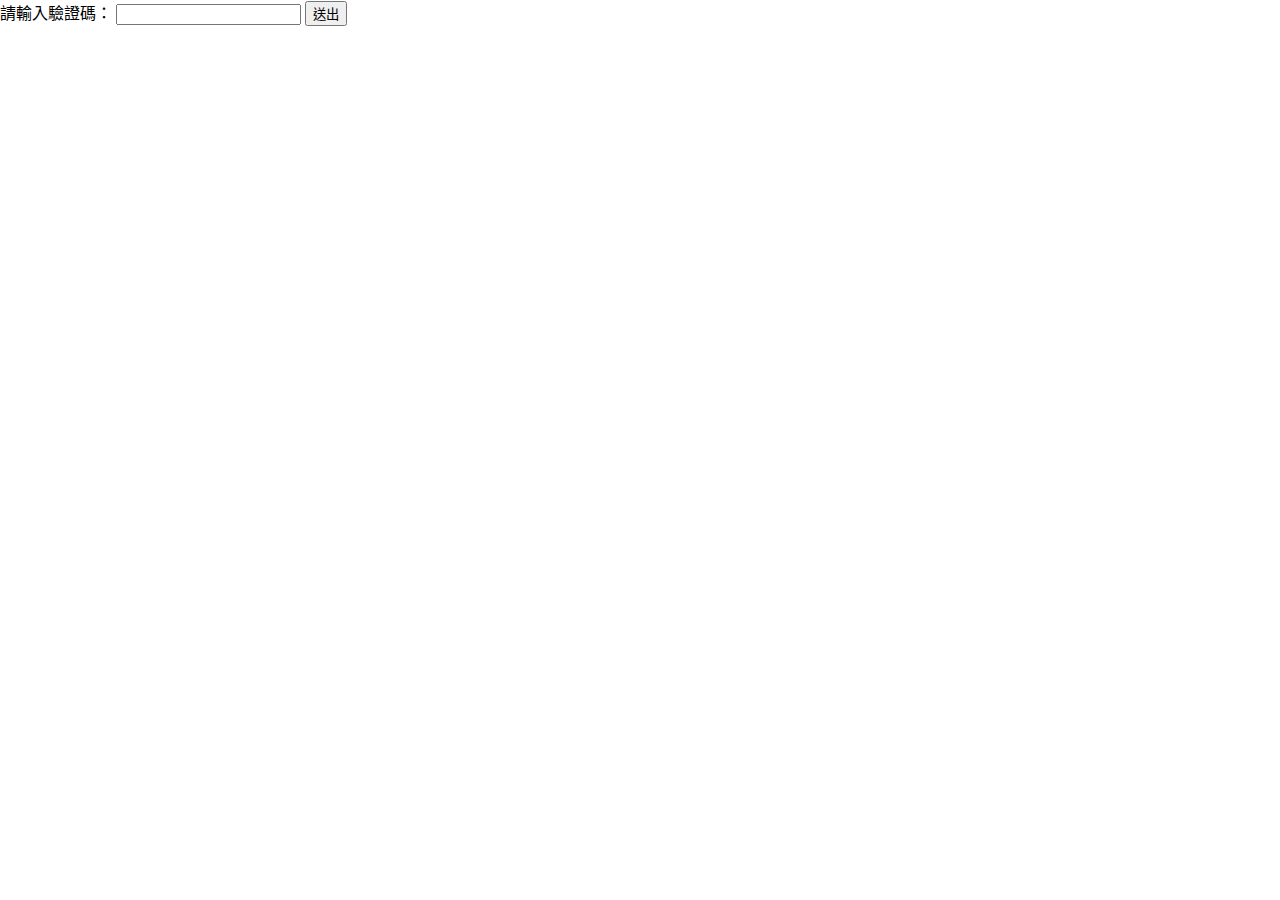
<file: index.html>
<!DOCTYPE html>
<html lang="zh-TW">

<head>
    <meta charset="UTF-8">
    <meta http-equiv="X-UA-Compatible" content="IE=edge">
    <meta name="viewport" content="width=device-width,initial-scale=1.0,maximum-scale=1.0, user-scalable=yes" />

    <!-- app設定 -->
    <link rel="apple-touch-icon" href="icon.png" />
    <meta name="apple-mobile-web-app-capable" content="yes" />
    <title>一手掌握充電站</title>
</head>

<body>
    <!-- <script>
        location.assign("./location.html")
    </script> -->
    <!-- <div class="verifyModal"></div> -->
    <div id="verifyPlace">
        <label for="">請輸入驗證碼：</label>
        <input type="password" id="password">
        <button onclick="Login()">送出</button>
    </div>
    <iframe src="./location.html" frameborder="0"></iframe>
</body>
<style>
    body {
        position: relative;
        margin: 0;
        width: 100vw;
        height: calc(var(--vh)*100);
        overflow: hidden;
        color: #000;
    }

    iframe {
        width: 100%;
        height: 100%;
    }
</style>

<script>
    const testPassword = "70771557Car";
    // First we get the viewport height and we multiple it by 1% to get a value for a vh unit
    let vh = window.innerHeight * 0.01;
    // Then we set the value in the --vh custom property to the root of the document
    document.documentElement.style.setProperty('--vh', `${vh}px`);

    document.querySelector("#verifyPlace").style.display = "none";

    VerifyUser();

    function VerifyUser() {
        let Password = sessionStorage.getItem("Password");
        if (Password == testPassword) {
            document.querySelector("iframe").style.display = "block";
            document.querySelector("#verifyPlace").style.display = "none";
        }
        else{
            document.querySelector("#verifyPlace").style.display = "block";
            document.querySelector("iframe").style.display = "none";
        }
        //  else {
        //     let inputPassword = prompt("請輸入驗證碼", "");
        //     if (inputPassword != testPassword)
        //         document.querySelector("body").innerHTML = "";
        //     else {
        //         localStorage.setItem("Password", testPassword);
        //     }
        // }
    }
    function Login(){
        let inputPassword = document.getElementById("password").value;
        if(inputPassword == testPassword){
            sessionStorage.setItem("Password", testPassword);
            document.querySelector("iframe").style.display = "block";
            document.querySelector("#verifyPlace").style.display = "none";
            location.assign("./index.html");
        }
    }
</script>

</html>
</file>
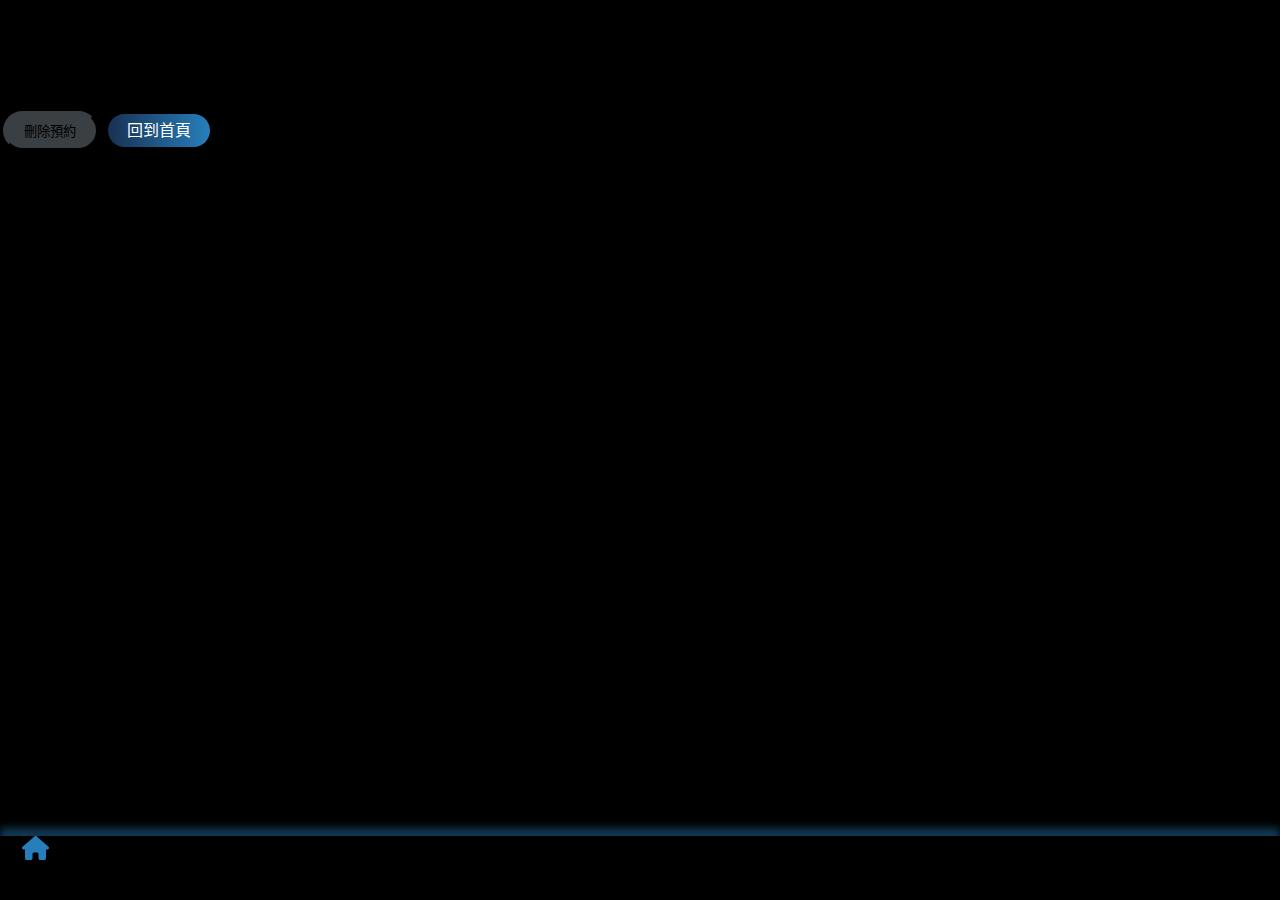
<file: booking-ok.html>
<!DOCTYPE html>
<html lang="zh-TW">

<head>
    <meta charset="UTF-8">
    <meta http-equiv="X-UA-Compatible" content="IE=edge">
    <meta name="viewport" content="width=device-width,initial-scale=1.0,maximum-scale=1.0, user-scalable=yes" />
    
    <title>一手掌握充電站</title>
    <link href="https://cdn.jsdelivr.net/npm/bootstrap@5.1.3/dist/css/bootstrap.min.css" rel="stylesheet"
        integrity="sha384-1BmE4kWBq78iYhFldvKuhfTAU6auU8tT94WrHftjDbrCEXSU1oBoqyl2QvZ6jIW3" crossorigin="anonymous">
    <link rel="stylesheet" href="./font-awesome/css/all.min.css">
    <script src="https://cdn.jsdelivr.net/npm/@popperjs/core@2.10.2/dist/umd/popper.min.js"
        integrity="sha384-7+zCNj/IqJ95wo16oMtfsKbZ9ccEh31eOz1HGyDuCQ6wgnyJNSYdrPa03rtR1zdB"
        crossorigin="anonymous"></script>
    <script src="https://cdn.jsdelivr.net/npm/bootstrap@5.1.3/dist/js/bootstrap.min.js"
        integrity="sha384-QJHtvGhmr9XOIpI6YVutG+2QOK9T+ZnN4kzFN1RtK3zEFEIsxhlmWl5/YESvpZ13"
        crossorigin="anonymous"></script>
    <script src="https://code.jquery.com/jquery-3.6.0.min.js"></script>
    <script src="./font-awesome/js/all.min.js"></script>

    <!-- app設定 -->
    <link rel="apple-touch-icon" href="icon.png" />
    <meta name="apple-mobile-web-app-capable" content="yes" />

    <link rel="preconnect" href="https://fonts.googleapis.com">
    <link rel="preconnect" href="https://fonts.gstatic.com" crossorigin>
    <link href="https://fonts.googleapis.com/css2?family=Noto+Sans+TC:wght@100;300;400&display=swap" rel="stylesheet">

    <script src="./apexcharts.js"></script>

    <script src="script.js"></script>
    <link rel="stylesheet" href="style.css">
</head>


<body>
    <div class="app">
        <header class="bg-black">
        </header>
        <section id="main" class="position-relative">
            <div class="d-flex w-100 flex-column h-100">
                <div class="w-100 px-3 py-3 flex-grow-1 text-center d-flex justify-content-center align-items-center">
                    <div>
                        <p>
                            <i class="fa-solid fa-check px-2"></i>
                            預約成功！
                        </p>
                    </div>
                </div>
                <div class="my-4 w-100 text-center d-flex px-3">
                    <button class="btn btn-dark">刪除預約</button>
                    <a class="btn btn-primary flex-grow-1" href="./location.html">回到首頁</a>
                </div>
            </div>
        </section>
        <footer></footer>
        <script>
            $.get('footer.html', function (response) {
                $('footer').html(response);
                $("#menubtn-location").addClass("active");
            });
        </script>
    </div>
</body>

</html>
</file>
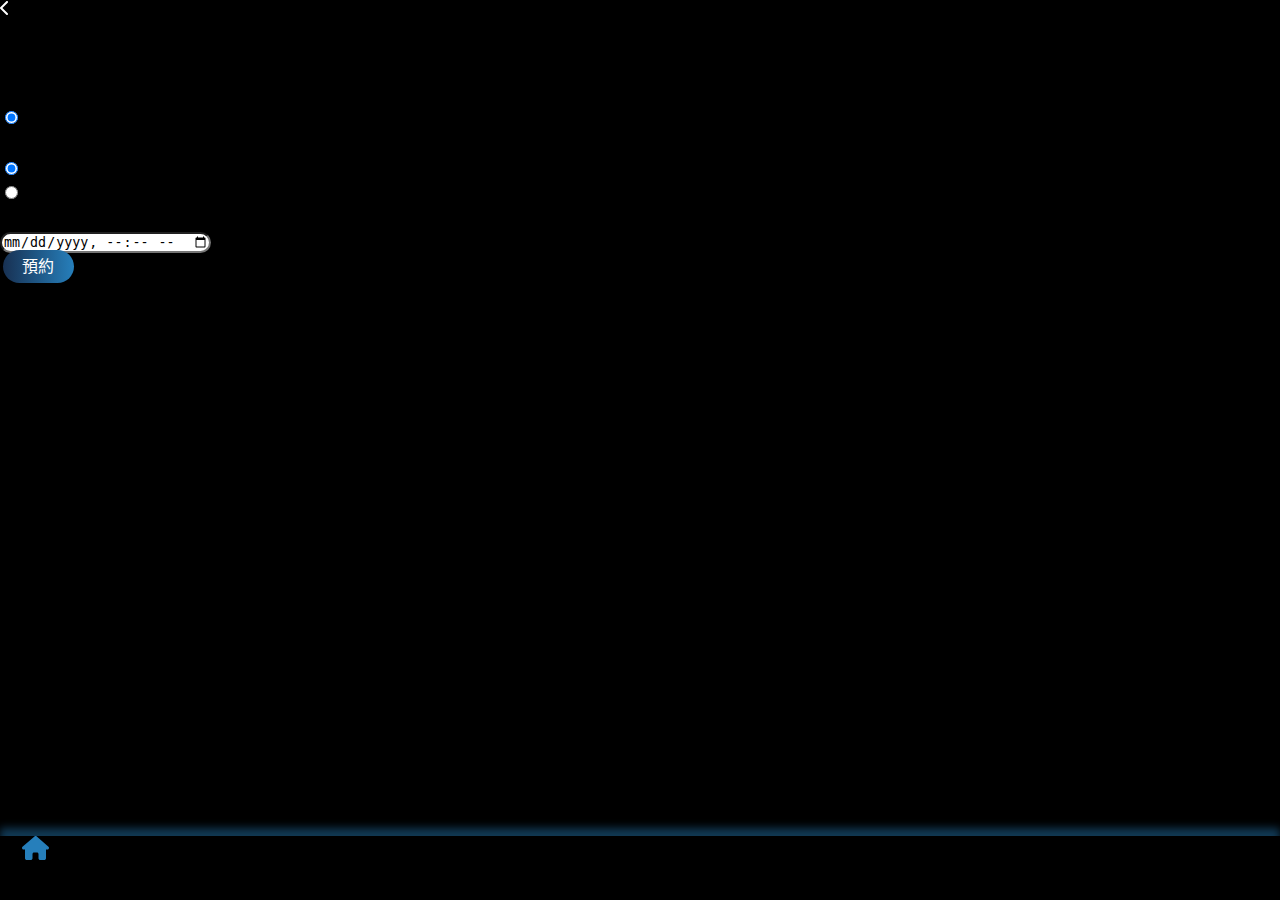
<file: booking.html>
<!DOCTYPE html>
<html lang="zh-TW">



<head>
    <meta charset="UTF-8">
    <meta http-equiv="X-UA-Compatible" content="IE=edge">
    <meta name="viewport" content="width=device-width,initial-scale=1.0,maximum-scale=1.0, user-scalable=yes" />
    
    <title>一手掌握充電站</title>
    <link href="https://cdn.jsdelivr.net/npm/bootstrap@5.1.3/dist/css/bootstrap.min.css" rel="stylesheet"
        integrity="sha384-1BmE4kWBq78iYhFldvKuhfTAU6auU8tT94WrHftjDbrCEXSU1oBoqyl2QvZ6jIW3" crossorigin="anonymous">
    <link rel="stylesheet" href="./font-awesome/css/all.min.css">
    <script src="https://cdn.jsdelivr.net/npm/@popperjs/core@2.10.2/dist/umd/popper.min.js"
        integrity="sha384-7+zCNj/IqJ95wo16oMtfsKbZ9ccEh31eOz1HGyDuCQ6wgnyJNSYdrPa03rtR1zdB"
        crossorigin="anonymous"></script>
    <script src="https://cdn.jsdelivr.net/npm/bootstrap@5.1.3/dist/js/bootstrap.min.js"
        integrity="sha384-QJHtvGhmr9XOIpI6YVutG+2QOK9T+ZnN4kzFN1RtK3zEFEIsxhlmWl5/YESvpZ13"
        crossorigin="anonymous"></script>
    <script src="https://code.jquery.com/jquery-3.6.0.min.js"></script>
    <script src="./font-awesome/js/all.min.js"></script>

    <!-- app設定 -->
    <link rel="apple-touch-icon" href="icon.png" />
    <meta name="apple-mobile-web-app-capable" content="yes" />

    <link rel="preconnect" href="https://fonts.googleapis.com">
    <link rel="preconnect" href="https://fonts.gstatic.com" crossorigin>
    <link href="https://fonts.googleapis.com/css2?family=Noto+Sans+TC:wght@100;300;400&display=swap" rel="stylesheet">

    <script src="./apexcharts.js"></script>

    <script src="script.js"></script>
    <link rel="stylesheet" href="style.css">
</head>


<body>
    <div class="app">
        <header class="bg-black">
            <div class="d-flex px-3 h-100 position-relative align-items-center">
                <a href="./location.html"><i class="fa-solid fa-chevron-left pe-4" id="back-history-btn"></i></a>
                <p>預約充電</p>
            </div>
        </header>
        <section id="main" class="position-relative">
            <div class="d-flex w-100 flex-column h-100">
                <div class="w-100 px-3 py-3 flex-grow-1">
                    <div>
                        <p>預約車輛</p>
                        <div class="d-flex">
                            <div class="form-check m-2">
                                <input class="form-check-input" type="radio" name="selectCar" id="selectCar"
                                    checked>
                                <label class="form-check-label" for="selectCar">
                                    Volvo s90 T8
                                </label>
                            </div>
                        </div>
                    </div>
                    <div class="pt-2">
                        <p>預約電樁</p>
                        <div class="d-flex">
                            <div class="form-check m-2">
                                <input class="form-check-input" type="radio" name="selectCharge" id="selectCharge"
                                    checked>
                                <label class="form-check-label" for="selectCharge">
                                    慢充
                                </label>
                            </div>
                            <div class="form-check m-2">
                                <input class="form-check-input" type="radio" name="selectCharge" id="selectCharge2"
                                >
                                <label class="form-check-label" for="selectCharge2">
                                    快充
                                </label>
                            </div>
                        </div>
                    </div>
                    <div class="pt-2">
                        <p>預約時間</p>
                        <div class="d-flex">
                            <input type="datetime-local" class="form-control">
                        </div>
                    </div>
                    <!-- <div class="pt-2">
                        <p>付款方式</p>
                        <div class="d-flex">
                            <div class="form-check mx-2">
                                <input class="form-check-input" type="radio" name="selectPay" id="selectPay"
                                    checked>
                                <label class="form-check-label" for="selectPay">
                                    信用卡
                                </label>
                            </div>
                            <div class="form-check mx-2">
                                <input class="form-check-input" type="radio" name="selectPay" id="selectPay2"
                                >
                                <label class="form-check-label" for="selectPay2">
                                    Line Pay
                                </label>
                            </div>
                        </div>
                    </div> -->
                </div>
                <div class="my-4 w-100 text-center">
                    <a class="btn btn-primary w-75" href="./booking-ok.html">預約</a>
                </div>
            </div>
        </section>
        <footer></footer>
        <script>
            $.get('footer.html', function (response) {
                $('footer').html(response);
                $("#menubtn-location").addClass("active");
            });
        </script>
    </div>
</body>
<script>
    // $("body").click((e) => {s
    //     if (e.target.parentElement.id == "location-info" || e.target.id == "location-info")
    //         $("#location-info").toggleClass("fill");
    // })
</script>

</html>
</file>
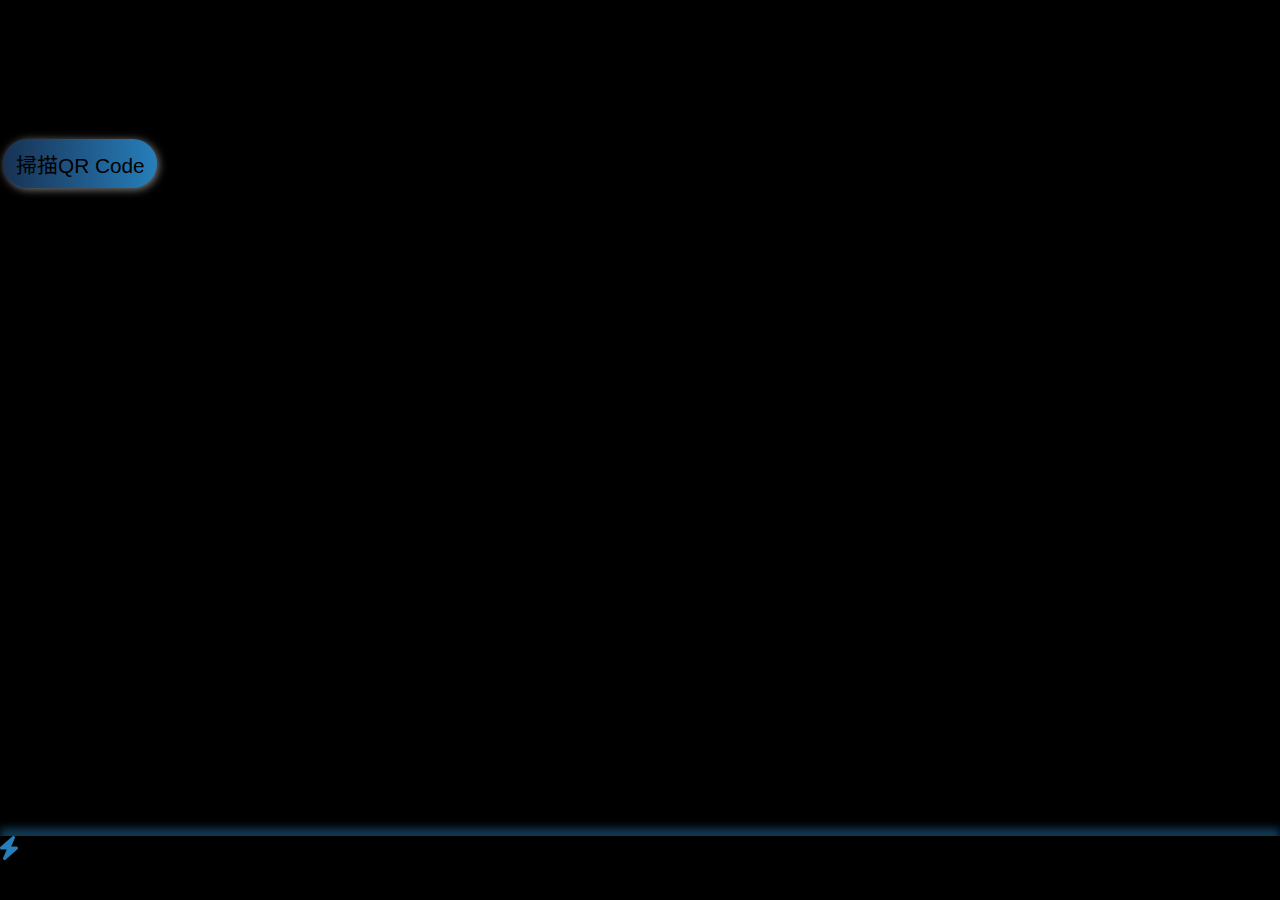
<file: charge-start.html>
<!DOCTYPE html>
<html lang="zh-TW">

<head>
    <meta charset="UTF-8">
    <meta http-equiv="X-UA-Compatible" content="IE=edge">
    <meta name="viewport" content="width=device-width,initial-scale=1.0,maximum-scale=1.0, user-scalable=yes" />

    <title>一手掌握充電站</title>
    <link href="https://cdn.jsdelivr.net/npm/bootstrap@5.1.3/dist/css/bootstrap.min.css" rel="stylesheet"
        integrity="sha384-1BmE4kWBq78iYhFldvKuhfTAU6auU8tT94WrHftjDbrCEXSU1oBoqyl2QvZ6jIW3" crossorigin="anonymous">
    <link rel="stylesheet" href="./font-awesome/css/all.min.css">
    <script src="https://cdn.jsdelivr.net/npm/@popperjs/core@2.10.2/dist/umd/popper.min.js"
        integrity="sha384-7+zCNj/IqJ95wo16oMtfsKbZ9ccEh31eOz1HGyDuCQ6wgnyJNSYdrPa03rtR1zdB"
        crossorigin="anonymous"></script>
    <script src="https://cdn.jsdelivr.net/npm/bootstrap@5.1.3/dist/js/bootstrap.min.js"
        integrity="sha384-QJHtvGhmr9XOIpI6YVutG+2QOK9T+ZnN4kzFN1RtK3zEFEIsxhlmWl5/YESvpZ13"
        crossorigin="anonymous"></script>
    <script src="https://code.jquery.com/jquery-3.6.0.min.js"></script>
    <script src="./font-awesome/js/all.min.js"></script>

    <!-- app設定 -->
    <link rel="apple-touch-icon" href="icon.png" />
    <meta name="apple-mobile-web-app-capable" content="yes" />

    <link rel="preconnect" href="https://fonts.googleapis.com">
    <link rel="preconnect" href="https://fonts.gstatic.com" crossorigin>
    <link href="https://fonts.googleapis.com/css2?family=Noto+Sans+TC:wght@100;300;400&display=swap" rel="stylesheet">

    <script src="./apexcharts.js"></script>

    <script src="script.js"></script>
    <link rel="stylesheet" href="style.css">
</head>

<body>
    <div class="app">
        <header>
            <div class="p-2 pb-0 d-flex justify-content-end">
                <div><i class="fa-solid fa-file-invoice-dollar fa-2xl p-2 text-secondary"></i></div>
                <div><i class="fa-solid fa-bell fa-2xl p-2 text-secondary"></i></div>
            </div>
        </header>
        <section id="main" class="position-relative bg-black">
            <div class="d-flex justify-content-center align-items-center h-100 flex-column">
                <div class="text-center mb-4">
                    <p>充電槍插上車子後</p>
                    <p>掃描QR Code開始充電</p>
                </div>
                <button class="btn-lg btn btn-primary shadow m-2 w-75" id="qr-btn">掃描QR Code</button>
            </div>
        </section>
        <footer></footer>
        <script>
            $.get('footer.html', function (response) {
                $('footer').html(response);
                $("#menubtn-charge").addClass("active");
            });
        </script>
    </div>
</body>
<style>
    #charge-detail td:last-child {
        text-align: right;
        justify-content: end;
    }
</style>
<script>
    if(sessionStorage.getItem("charging")=="1"){
        window.location.assign("./charge.html");
    }
    else{
        sessionStorage.setItem("charging","0");
    }
    $("#qr-btn").click(()=>{
        window.location.assign("./charge.html");
        $("#menubtn-charge").attr("href","./charge.html");
        sessionStorage.setItem("charging","1");
    })
</script>

</html>
</file>
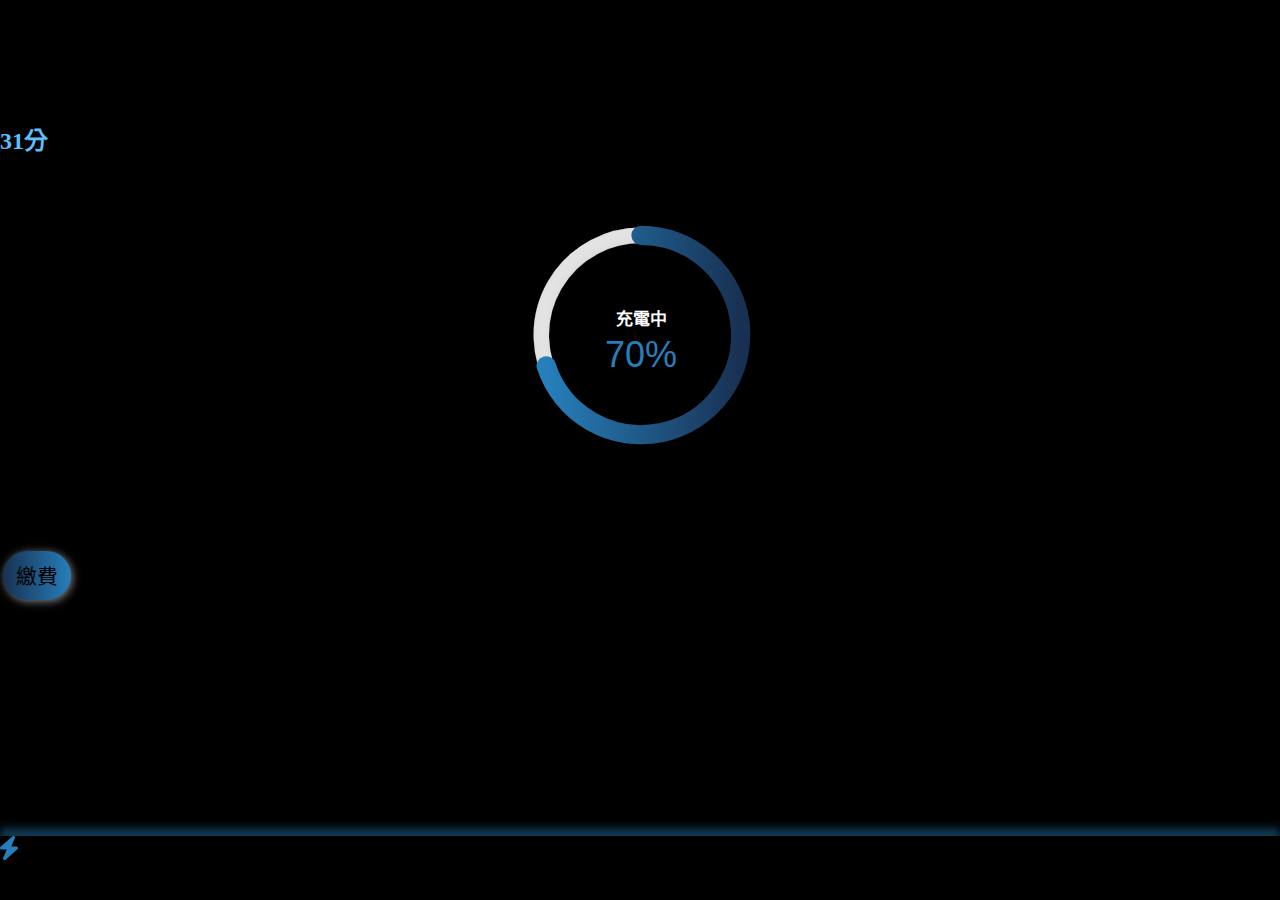
<file: charge.html>
<!DOCTYPE html>
<html lang="zh-TW">

<head>
    <meta charset="UTF-8">
    <meta http-equiv="X-UA-Compatible" content="IE=edge">
    <meta name="viewport" content="width=device-width,initial-scale=1.0,maximum-scale=1.0, user-scalable=yes" />

    <title>一手掌握充電站</title>
    <link href="https://cdn.jsdelivr.net/npm/bootstrap@5.1.3/dist/css/bootstrap.min.css" rel="stylesheet"
        integrity="sha384-1BmE4kWBq78iYhFldvKuhfTAU6auU8tT94WrHftjDbrCEXSU1oBoqyl2QvZ6jIW3" crossorigin="anonymous">
    <link rel="stylesheet" href="./font-awesome/css/all.min.css">
    <script src="https://cdn.jsdelivr.net/npm/@popperjs/core@2.10.2/dist/umd/popper.min.js"
        integrity="sha384-7+zCNj/IqJ95wo16oMtfsKbZ9ccEh31eOz1HGyDuCQ6wgnyJNSYdrPa03rtR1zdB"
        crossorigin="anonymous"></script>
    <script src="https://cdn.jsdelivr.net/npm/bootstrap@5.1.3/dist/js/bootstrap.min.js"
        integrity="sha384-QJHtvGhmr9XOIpI6YVutG+2QOK9T+ZnN4kzFN1RtK3zEFEIsxhlmWl5/YESvpZ13"
        crossorigin="anonymous"></script>
    <script src="https://code.jquery.com/jquery-3.6.0.min.js"></script>
    <script src="./font-awesome/js/all.min.js"></script>

    <!-- app設定 -->
    <link rel="apple-touch-icon" href="icon.png" />
    <meta name="apple-mobile-web-app-capable" content="yes" />

    <link rel="preconnect" href="https://fonts.googleapis.com">
    <link rel="preconnect" href="https://fonts.gstatic.com" crossorigin>
    <link href="https://fonts.googleapis.com/css2?family=Noto+Sans+TC:wght@100;300;400&display=swap" rel="stylesheet">

    <script src="./apexcharts.js"></script>

    <script src="script.js"></script>
    <link rel="stylesheet" href="style.css">
</head>

<body>
    <div class="app">
        <header>
            <div class="p-2 pb-0 d-flex justify-content-end">
                <div><i class="fa-solid fa-file-invoice-dollar fa-2xl p-2 text-secondary"></i></div>
                <div><i class="fa-solid fa-bell fa-2xl p-2 text-secondary"></i></div>
            </div>
        </header>
        <section id="main" class="position-relative bg-black">
            <div class="d-flex justify-content-center align-items-center h-100 flex-column">
                <div class="text-center">
                    <div class="d-flex align-items-end">
                        <small>充滿尚需</small>
                        <h2 class="text-info m-0 ps-2">31分</h2>
                    </div>
                    <small class="text-white">至下午09:54</small>
                </div>
                <div id="chart" class="not-fill"></div>
                <div>
                    <table id="charge-detail">
                        <!-- <tr>
                            <td><small>充滿尚需</small></td>
                            <td class="d-flex align-items-end">
                                <p class="text-info">31分</p>
                                <small class="text-white ps-2">21:54</small>
                            </td>
                        </tr> -->
                        <tr>
                            <td><small>目前可續航</small></td>
                            <td>
                                <p>198km</p>
                            </td>
                        </tr>
                        <tr>
                            <td><small>充電功率</small></td>
                            <td class="d-flex align-items-end">
                                <p>134.3 kW</p>
                                <small class="text-white ps-2">AC</small>
                            </td>
                        </tr>
                    </table>
                </div>
                <button class="btn-lg btn btn-primary shadow m-2 w-75" id="pay-btn">繳費</button>
            </div>
        </section>
        <footer></footer>
        <script>
            $.get('footer.html', function (response) {
                $('footer').html(response);
                $("#menubtn-charge").addClass("active");
            });
        </script>
    </div>
</body>
<style>
    #charge-detail td:last-child {
        text-align: right;
        justify-content: end;
    }
</style>
<script>

    var options = {
        series: [70],
        chart: {
            height: 300,
            type: 'radialBar'
        },
        colors: ['#183153'],
        plotOptions: {
            radialBar: {
                hollow: {
                    size: '70%',
                    dropShadow: {
                        enabled: true,
                        top: 3,
                        left: 0,
                        blur: 4,
                        opacity: 0.24
                    }
                },
                track: {
                    background: '#fff',
                    strokeWidth: '80%',
                    margin: 0, // margin is in pixels
                    dropShadow: {
                        enabled: true,
                        top: -3,
                        left: 0,
                        blur: 4,
                        opacity: 0.35
                    }
                },
                dataLabels: {
                    show: true,
                    name: {
                        offsetY: -10,
                        show: true,
                        color: '#ffffff',
                        fontSize: '17px'
                    },
                    value: {
                        formatter: function (val) {
                            return parseInt(val) + "%";
                        },
                        color: '#267fbb',
                        fontSize: '36px',
                        show: true,
                    }
                }
            },

        },

        fill: {
            type: 'gradient',
            gradient: {
                shade: 'dark',
                type: 'horizontal',
                shadeIntensity: 0.5,
                gradientToColors: ['#267fbb'],
                inverseColors: true,
                opacityFrom: 1,
                opacityTo: 1,
                stops: [0, 100]
            }
        },
        stroke: {
            lineCap: 'round'
        },
        labels: ['充電中'],
    };

    var chart = new ApexCharts(document.querySelector("#chart"), options);

    $(function () {
        chart.render();
    })
    $("#chart").click(() => {
        if ($("#chart").hasClass("not-fill")) {
            chart.updateSeries([100]);
            $("#chart").removeClass("not-fill");
        }
        else {
            chart.updateSeries([70]);
            $("#chart").addClass("not-fill");
        }
    })
    $("#pay-btn").click(()=>{
        window.location.assign("./pay.html");
        // if(!$("#chart").hasClass("not-fill")){
        // }
    })
</script>

</html>
</file>
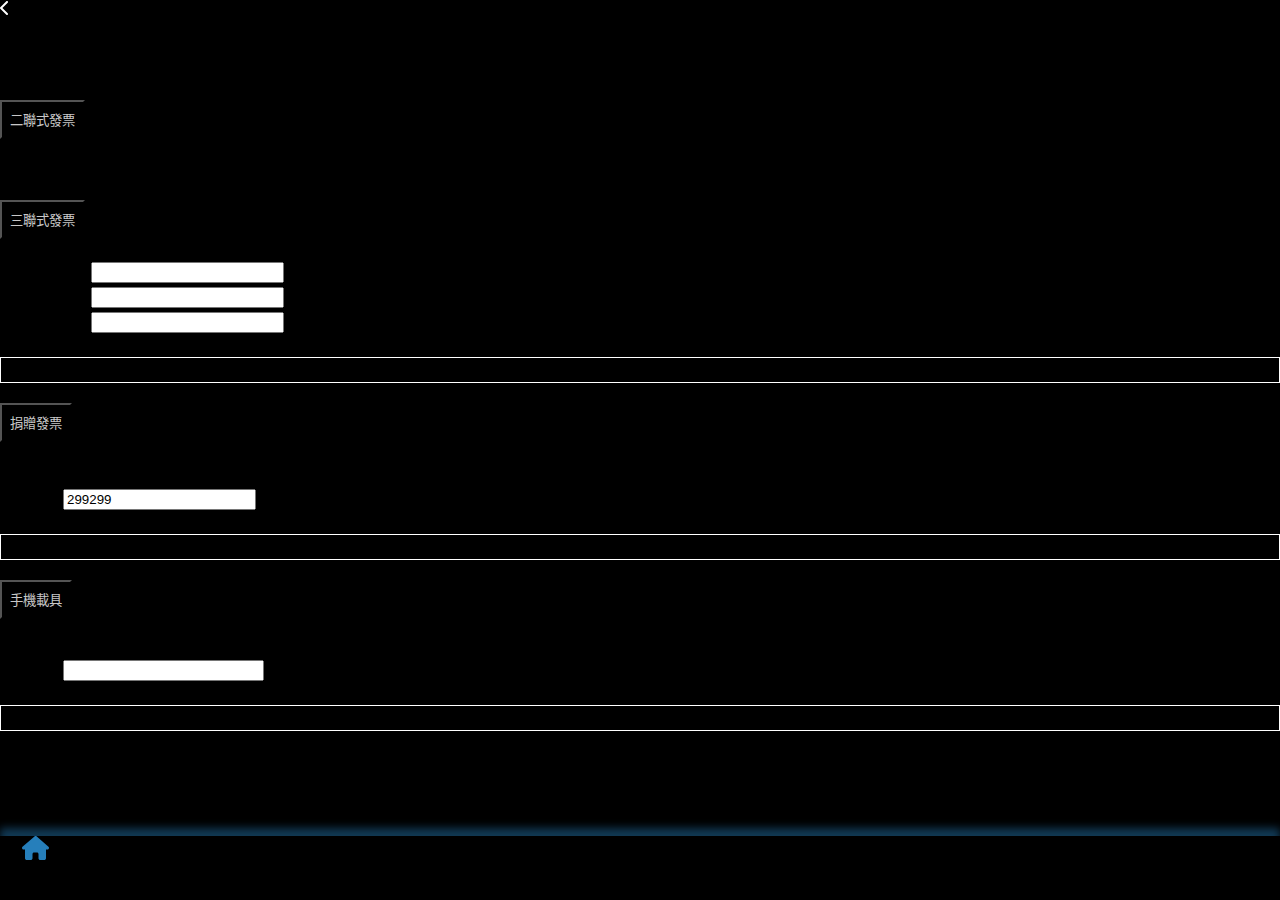
<file: invoice.html>
<!DOCTYPE html>
<html lang="zh-TW">



<head>
    <meta charset="UTF-8">
    <meta http-equiv="X-UA-Compatible" content="IE=edge">
    <meta name="viewport"
        content="width=device-width, initial-scale=1.0, minimum-scale=1.0, maximum-scale=1.0, user-scalable=no, viewport-fit=cover">

    <title>一手掌握充電站</title>
    <link href="https://cdn.jsdelivr.net/npm/bootstrap@5.1.3/dist/css/bootstrap.min.css" rel="stylesheet"
        integrity="sha384-1BmE4kWBq78iYhFldvKuhfTAU6auU8tT94WrHftjDbrCEXSU1oBoqyl2QvZ6jIW3" crossorigin="anonymous">
    <link rel="stylesheet" href="./font-awesome/css/all.min.css">
    <script src="https://cdn.jsdelivr.net/npm/@popperjs/core@2.10.2/dist/umd/popper.min.js"
        integrity="sha384-7+zCNj/IqJ95wo16oMtfsKbZ9ccEh31eOz1HGyDuCQ6wgnyJNSYdrPa03rtR1zdB"
        crossorigin="anonymous"></script>
    <script src="https://cdn.jsdelivr.net/npm/bootstrap@5.1.3/dist/js/bootstrap.min.js"
        integrity="sha384-QJHtvGhmr9XOIpI6YVutG+2QOK9T+ZnN4kzFN1RtK3zEFEIsxhlmWl5/YESvpZ13"
        crossorigin="anonymous"></script>
    <script src="https://code.jquery.com/jquery-3.6.0.min.js"></script>
    <script src="./font-awesome/js/all.min.js"></script>

    <!-- app設定 -->
    <link rel="apple-touch-icon" href="icon.png" />
    <meta name="apple-mobile-web-app-capable" content="yes" />

    <link rel="preconnect" href="https://fonts.googleapis.com">
    <link rel="preconnect" href="https://fonts.gstatic.com" crossorigin>
    <link href="https://fonts.googleapis.com/css2?family=Noto+Sans+TC:wght@100;300;400&display=swap" rel="stylesheet">

    <script src="./apexcharts.js"></script>

    <script src="script.js"></script>
    <link rel="stylesheet" href="style.css">
</head>


<body>
    <div class="app">
        <header class="bg-black">
            <div class="d-flex h-100 align-items-center justify-content-between">
                <div class="d-flex mx-3 position-relative">
                    <a href="./user.html"><i class="fa-solid fa-chevron-left pe-4" id="back-history-btn"></i></a>
                    <p>發票設定</p>
                </div>
            </div>
        </header>
        <section id="main" class="position-relative">
            <div class="d-flex w-100 flex-column h-100">
                <div class="accordion" id="accordionExample">
                    <div class="accordion-item">
                        <h2 class="accordion-header" id="headingOne">
                            <button class="accordion-button collapsed" type="button" data-bs-toggle="collapse"
                                data-bs-target="#collapseOne" aria-expanded="false" aria-controls="collapseOne">
                                二聯式發票
                            </button>
                        </h2>
                        <div id="collapseOne" class="accordion-collapse collapse" aria-labelledby="headingOne"
                            data-bs-parent="#accordionExample">
                            <div class="accordion-body">
                                <div class="d-flex align-items-end">
                                    <small>預設付款</small>
                                    <small class="ps-2">是</small>
                                    <!-- <span class="badge mx-3" >設為預設</span> -->
                                </div>
                            </div>
                        </div>
                    </div>
                    <div class="accordion-item">
                        <h2 class="accordion-header" id="headingTwo">
                            <button class="accordion-button collapsed" type="button" data-bs-toggle="collapse"
                                data-bs-target="#collapseTwo" aria-expanded="false" aria-controls="collapseTwo">
                                三聯式發票
                            </button>
                        </h2>
                        <div id="collapseTwo" class="accordion-collapse collapse" aria-labelledby="headingTwo"
                            data-bs-parent="#accordionExample">
                            <div class="accordion-body">
                                <table class="w-100">
                                    <tr>
                                        <td><small>公司行號抬頭</small></td>
                                        <td><small><input type="text" /></small></td>
                                    </tr>
                                    <tr>
                                        <td><small>統一編號</small></td>
                                        <td><small><input type="text" /></small></td>
                                    </tr>
                                    <tr>
                                        <td><small>Email</small></td>
                                        <td><small><input type="email" /></small></td>
                                    </tr>
                                </table>
                                <div class="d-flex align-items-end mt-3">
                                    <small>預設付款</small>
                                    <small class="ps-2">否</small>
                                    <span class="badge mx-3 badge-outline" >設為預設</span>
                                </div>
                            </div>
                        </div>
                    </div>
                    <div class="accordion-item">
                        <h2 class="accordion-header" id="headingThree">
                            <button class="accordion-button collapsed" type="button" data-bs-toggle="collapse"
                                data-bs-target="#collapseThree" aria-expanded="false" aria-controls="collapseThree">
                                捐贈發票
                            </button>
                        </h2>
                        <div id="collapseThree" class="accordion-collapse collapse" aria-labelledby="headingThree"
                            data-bs-parent="#accordionExample">
                            <div class="accordion-body">
                                <table class="w-100">
                                    <tr>
                                        <td></td>
                                        <td>
                                            <small>世界聯合保護動物協會</small>
                                        </td>
                                    </tr>
                                    <tr>
                                        <td><small>捐贈單位</small></td>
                                        <td>
                                            <small><input type="text" value="299299" /></small>
                                        </td>
                                    </tr>
                                </table>
                                <div class="d-flex align-items-end mt-3">
                                    <small>預設付款</small>
                                    <small class="ps-2">否</small>
                                    <span class="badge mx-3 badge-outline" >設為預設</span>
                                </div>
                            </div>
                        </div>
                    </div>
                    <div class="accordion-item">
                        <h2 class="accordion-header" id="headingThree">
                            <button class="accordion-button collapsed" type="button" data-bs-toggle="collapse"
                                data-bs-target="#collapseFour" aria-expanded="false" aria-controls="collapseFour">
                                手機載具
                            </button>
                        </h2>
                        <div id="collapseFour" class="accordion-collapse collapse" aria-labelledby="headingThree"
                            data-bs-parent="#accordionExample">
                            <div class="accordion-body">
                                <table class="w-100">
                                    <tr>
                                        <td><small>手機條碼</small></td>
                                        <td>
                                            <small class="d-flex">
                                                <span class="pe-1">/</span>
                                                <input type="text" value="" />
                                            </small>
                                        </td>
                                    </tr>
                                </table>
                                <div class="d-flex align-items-end mt-3">
                                    <small>預設付款</small>
                                    <small class="ps-2">否</small>
                                    <span class="badge mx-3 badge-outline" >設為預設</span>
                                </div>
                            </div>
                        </div>
                    </div>
                </div>
            </div>
        </section>
        <footer></footer>
        <script>
            $.get('footer.html', function (response) {
                $('footer').html(response);
                $("#menubtn-location").addClass("active");
            });
        </script>
        <div class="position-fixed p-3" style="z-index: 11" id="liveToastOutside">
            <div id="liveToast" class="toast" role="alert" aria-live="assertive" aria-atomic="true">
                <div class="toast-body text-black">
                    <!-- <div class="d-flex w-100 justify-content-end mb-2">
                        <button type="button" class="btn-close" data-bs-dismiss="toast" aria-label="Close"></button>
                    </div> -->
                    <div class="d-flex align-items-center">
                        <i class="fa-solid fa-check px-2"></i>
                        <p>修改成功！</p>
                    </div>
                </div>
            </div>
        </div>
    </div>
</body>
<script>
    // $("body").click((e) => {s
    //     if (e.target.parentElement.id == "location-info" || e.target.id == "location-info")
    //         $("#location-info").toggleClass("fill");
    // })
    var toastTrigger = document.getElementById('liveToastBtn')
    var liveToast = document.getElementById('liveToast')
    $(function () {
        var toast = new bootstrap.Toast(liveToast)
        if (toastTrigger) {
            toastTrigger.addEventListener('click', function (e) {
                toast.show();
                e.stopPropagation();
            })
        }
        $("body").click(() => {
            toast.hide();
        })
    })
</script>
<style>
    .wallet-card {
        width: 80vw;
        height: 50vw;
        /* background-color: aquamarine; */
        border-radius: 1rem;
        transform: translateX(calc(10vw - 1rem));
    }

    #card1 {
        background-image: url("credit_card1.png");
        background-size: cover;
    }

    #card2 {
        background-image: url("credit_card2.jpg");
        background-size: cover;
    }

    #card3 {
        background-image: url("line_pay.png");
        background-size: cover;
    }

    .btn-outline-light:focus,
    .btn-outline-light:hover {
        background: none;
        color: #fff;
    }

    .accordion-item {
        border-radius: 0;
        background: none;
    }

    .accordion-button {
        background: none;
        padding: 0.5rem;
        color: rgba(255, 255, 255, 0.8);
    }

    .accordion-button:not(.collapsed) {
        background: rgba(38, 127, 187, 0.5);
        color: #fff;
    }

    td:last-child {
        text-align: right;
    }

    small {
        margin: 0;
    }
</style>

</html>
</file>
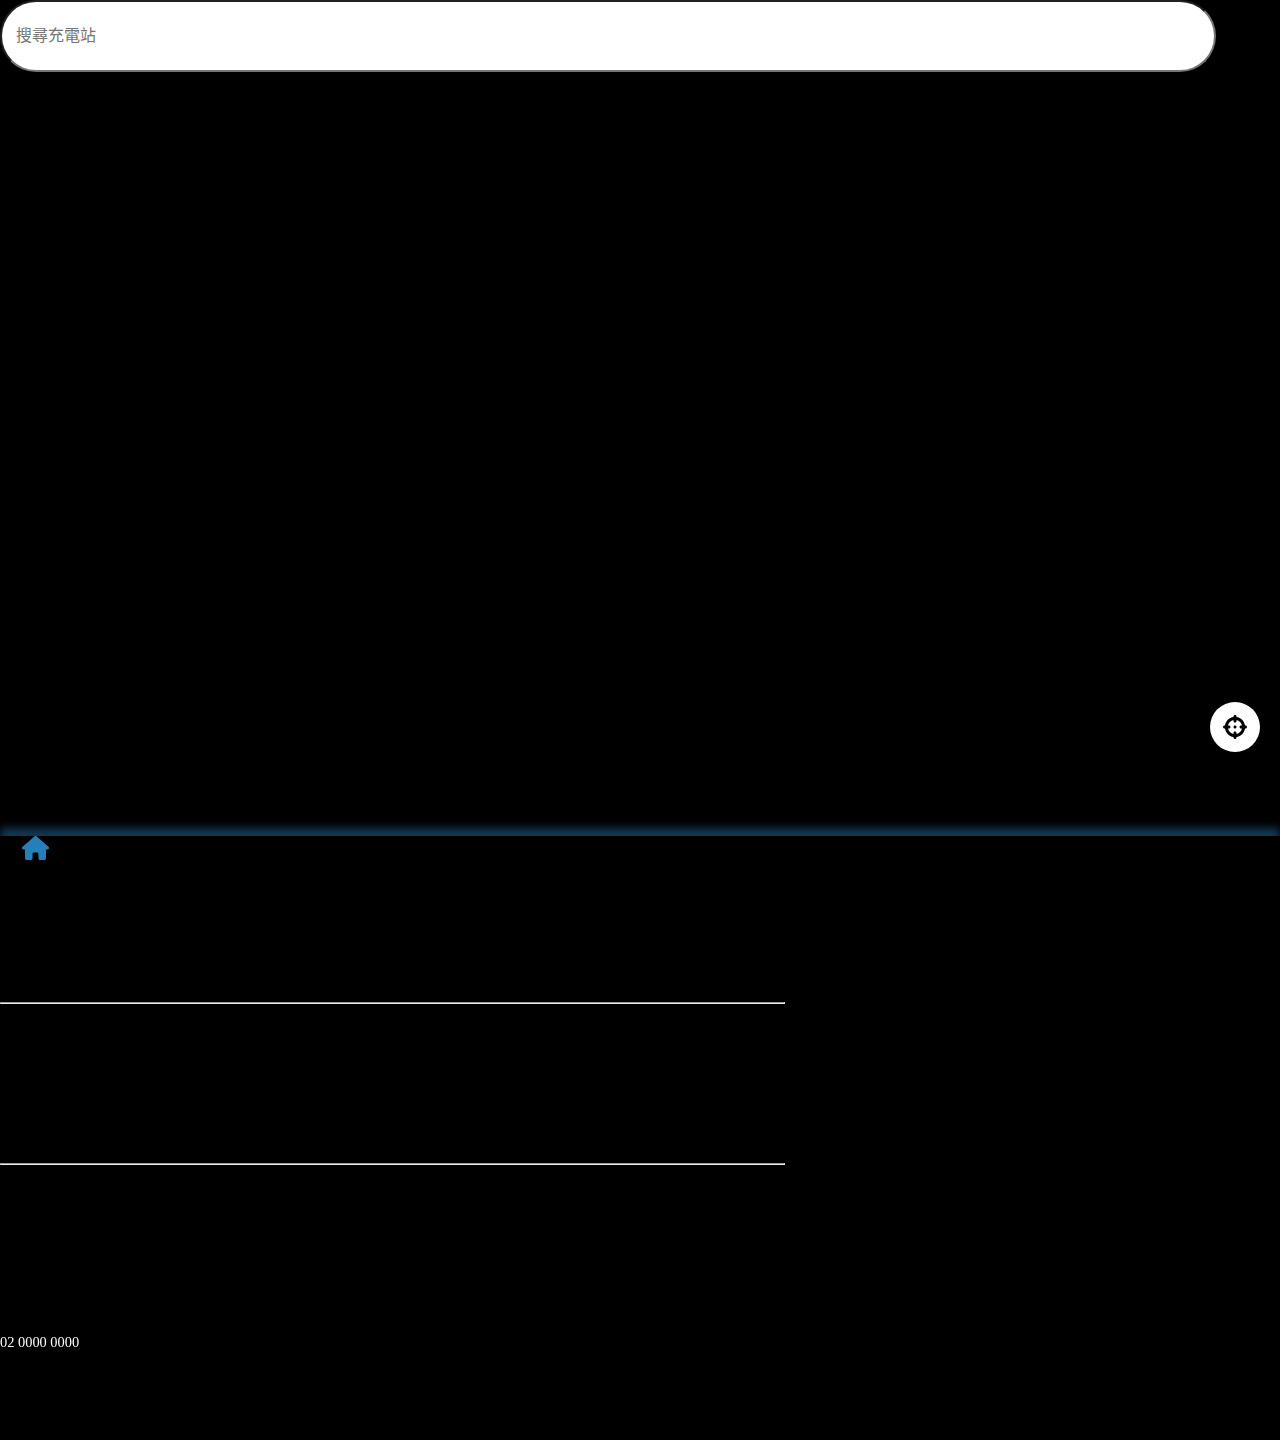
<file: location.html>
<!DOCTYPE html>
<html lang="zh-TW">



<head>
    <meta charset="UTF-8">
    <meta http-equiv="X-UA-Compatible" content="IE=edge">
    <meta name="viewport" content="width=device-width,initial-scale=1.0,maximum-scale=1.0, user-scalable=yes" />

    <title>一手掌握充電站</title>
    <link href="https://cdn.jsdelivr.net/npm/bootstrap@5.1.3/dist/css/bootstrap.min.css" rel="stylesheet"
        integrity="sha384-1BmE4kWBq78iYhFldvKuhfTAU6auU8tT94WrHftjDbrCEXSU1oBoqyl2QvZ6jIW3" crossorigin="anonymous">
    <link rel="stylesheet" href="./font-awesome/css/all.min.css">
    <script src="https://cdn.jsdelivr.net/npm/@popperjs/core@2.10.2/dist/umd/popper.min.js"
        integrity="sha384-7+zCNj/IqJ95wo16oMtfsKbZ9ccEh31eOz1HGyDuCQ6wgnyJNSYdrPa03rtR1zdB"
        crossorigin="anonymous"></script>
    <script src="https://cdn.jsdelivr.net/npm/bootstrap@5.1.3/dist/js/bootstrap.min.js"
        integrity="sha384-QJHtvGhmr9XOIpI6YVutG+2QOK9T+ZnN4kzFN1RtK3zEFEIsxhlmWl5/YESvpZ13"
        crossorigin="anonymous"></script>
    <script src="https://code.jquery.com/jquery-3.6.0.min.js"></script>
    <script src="./font-awesome/js/all.min.js"></script>

    <!-- app設定 -->
    <link rel="apple-touch-icon" href="icon.png" />
    <meta name="apple-mobile-web-app-capable" content="yes" />

    <link rel="preconnect" href="https://fonts.googleapis.com">
    <link rel="preconnect" href="https://fonts.gstatic.com" crossorigin>
    <link href="https://fonts.googleapis.com/css2?family=Noto+Sans+TC:wght@100;300;400&display=swap" rel="stylesheet">

    <script src="./apexcharts.js"></script>

    <script src="script.js"></script>
    <link rel="stylesheet" href="style.css">
</head>


<body>
    <div class="app">
        <header class="bg-black">
            <div class="d-flex px-3 position-relative align-items-center" style="height: 4.5rem;">
                <div class="w-100 position-relative align-items-center" id="search-place" style="height: 4.5rem;">
                    <input type="search" class="form-control bg-black" id="searchLocationInput" placeholder="搜尋充電站">
                    <div class="search-icons d-flex">
                        <div id="show-location-icon">
                            <i class="fa-solid fa-magnifying-glass fa-lg pe-1 text-secondary"></i>
                        </div>
                        <div>
                            <i class="fa-solid fa-filter ps-1 fa-lg text-secondary"></i>
                        </div>
                    </div>
                </div>
                <div id="back-place" class="w-100">
                    <div id="back-to-map-btn">
                        <i class="fa-solid fa-chevron-down fa-lg"></i>
                    </div>
                </div>
            </div>
            <div id="recommend-icon">
                <span class="badge rounded-pill bg-dark px-2 mx-2"><i class="fa-solid fa-star pe-1"></i>常用</span>
                <span class="badge rounded-pill bg-dark px-2 mx-2"><i class="fa-solid fa-heart pe-1"></i>收藏</span>
                <span class="badge rounded-pill bg-dark px-2 mx-2"><i
                        class="fa-solid fa-charging-station pe-1"></i>超充</span>
                <span class="badge rounded-pill bg-dark px-2 mx-2"><i
                        class="fa-solid fa-square-parking pe-1"></i>停車場</span>
                <!-- <span class="badge rounded-pill bg-dark px-2 mx-2" style="height: 1.7rem;"><i class="fa-solid fa-star pe-1"></i>常用</span>
                <span class="badge rounded-pill bg-dark px-2 mx-2" style="height: 1.7rem;"><i class="fa-solid fa-heart pe-1"></i>收藏</span>
                <span class="badge rounded-pill bg-dark px-2 mx-2" style="height: 1.7rem;"><i class="fa-solid fa-charging-station pe-1"></i>超充</span>
                <span class="badge rounded-pill bg-dark px-2 mx-2" style="height: 1.7rem;"><i class="fa-solid fa-square-parking pe-1"></i>停車場</span> -->
            </div>
        </header>
        <section id="main" class="position-relative">
            <div style="z-index: -5; height:100%;">
                <!-- <iframe
                    src="https://www.google.com/maps/embed?pb=!1m18!1m12!1m3!1d3614.099609906828!2d121.51940375082481!3d25.064612783879287!2m3!1f0!2f0!3f0!3m2!1i1024!2i768!4f13.1!3m3!1m2!1s0x3442a944413100e3%3A0x78758b116c9f9129!2ststi%20-%20Tatung%20System%20Technologies%20Inc.!5e0!3m2!1szh-TW!2stw!4v1648016960175!5m2!1szh-TW!2stw"
                    width="100%" height="100%" style="border:0;z-index: -5;" allowfullscreen="" loading="lazy">
                </iframe> -->
                <iframe
                    src="https://www.google.com/maps/embed?pb=!1m18!1m12!1m3!1d21295.049785739247!2d121.51509037322258!3d25.055903443311948!2m3!1f0!2f0!3f0!3m2!1i1024!2i768!4f13.1!3m3!1m2!1s0x3442a93fe2b19591%3A0x74ed15388c44a48f!2z5aSn5ZCM6IKh5Lu95pyJ6ZmQ5YWs5Y-4!5e0!3m2!1szh-TW!2stw!4v1648620469543!5m2!1szh-TW!2stw"
                    width="100%" height="100%" style="border:0;" allowfullscreen="" loading="lazy"
                    referrerpolicy="no-referrer-when-downgrade"></iframe>
                <div class="crosshairs"><i class="fa-solid fa-crosshairs fa-2xl"></i></div>
            </div>
            <div id="location-info" class="position-absolute bg-black w-100 p-2 pt-3 hide">
                <div class="location-block">
                    <div id="location-main">
                        <div class="d-flex  align-items-end justify-content-between">
                            <p>民權西站</p>
                            <small class="btn btn-outline-light px-1 py-0 mx-1"
                                style="font-size: .7rem;line-height: 1.2rem;">J1772</small>
                        </div>
                        <div class="d-flex justify-content-between">
                            <div>
                                <small>AC 7.7 kW．32A</small>
                                <div class="d-flex align-items-end">
                                    <small class="px-1">耗時</small>
                                    <p class="m-0">3分鐘</p>
                                    <small class="px-1 ms-3">充速</small>
                                    <p class="m-0">39km/h</p>
                                </div>
                            </div>
                            <div class="d-flex flex-column align-items-end pt-2">
                                <small>可用充電樁</small>
                                <h5>2個</h5>
                            </div>
                        </div>
                    </div>
                    <div id="location-detail">
                        <hr>
                        <div>
                            <h5>充電車位資訊</h5>
                            <div class="d-flex justify-content-between">
                                <div class="d-flex  align-items-end">
                                    <small class="px-1">充電車位總數量</small>
                                    <p>10</p>
                                </div>
                                <span class="badge bg-success">開放中：2</span>
                            </div>
                            <div>
                                <small>※資訊狀態每分鐘自動更新</small>
                            </div>
                        </div>
                        <hr>
                        <div>
                            <h5>地點資訊</h5>
                            <div class="d-flex justify-content-start">
                                <small>營業時間：</small>
                                <div class="d-flex flex-column">
                                    <small>營業中</small>
                                    <small class="highlight">週二 00:00-24:00</small>
                                    <small>週三 00:00-24:00</small>
                                    <small>週四 00:00-24:00</small>
                                    <small>週五 00:00-24:00</small>
                                    <small>週六 00:00-24:00</small>
                                    <small>週日 00:00-24:00</small>
                                    <small>週一 00:00-24:00</small>
                                </div>
                            </div>
                            <div class="d-flex justify-content-start">
                                <small>停車費用：</small>
                                <div class="d-flex flex-column">
                                    <small>40元/小時，實際停車費用依現場為主</small>
                                </div>
                            </div>
                            <div class="d-flex justify-content-start">
                                <small>電話：</small>
                                <div class="d-flex flex-column">
                                    <a href="tel:+0200000000"><small>02 0000 0000</small></a>
                                </div>
                            </div>
                            <div class="d-flex justify-content-start">
                                <small>地址：</small>
                                <div class="d-flex flex-column">
                                    <small>台北市中山區民權西路72號</small>
                                </div>
                            </div>
                        </div>
                    </div>
                </div>
            </div>
            <div class="position-fixed  px-2 py-3 d-flex w-100 bg-black hide" id="location-btn">
                <a class="btn btn-dark" id="collection-btn"><i class="fa-solid fa-heart pe-2"></i>收藏</a>
                <a class="btn btn-dark" href="https://goo.gl/maps/JzZoBxna31EAAfTEA" target="_blank">
                    <i class="fa-solid fa-location-arrow pe-2"></i>
                    導航</a>
                <a class="btn btn-primary flex-grow-1" href="./booking.html">預約</a>
            </div>
        </section>
        <footer></footer>
        <script>
            $.get('footer.html', function (response) {
                $('footer').html(response);
                $("#menubtn-location").addClass("active");
            });
        </script>
    </div>
</body>
<script>
</script>
<style>
    .badge.rounded-pill {
        height: 1.7rem;
        color: var(--bs-gray-500);
    }

    #recommend-icon {
        display: flex;
        width: 100%;
        overflow-y: auto;
        height: 2.5rem;
    }

    header {
        height: 7rem;
    }

    header.small {
        height: 4.5rem;
    }

    section#main {
        height: calc(var(--vh, 1vh) * 100 - 9rem - var(--ios-bottom-space));
        overflow: hidden;
    }
</style>

</html>
</file>
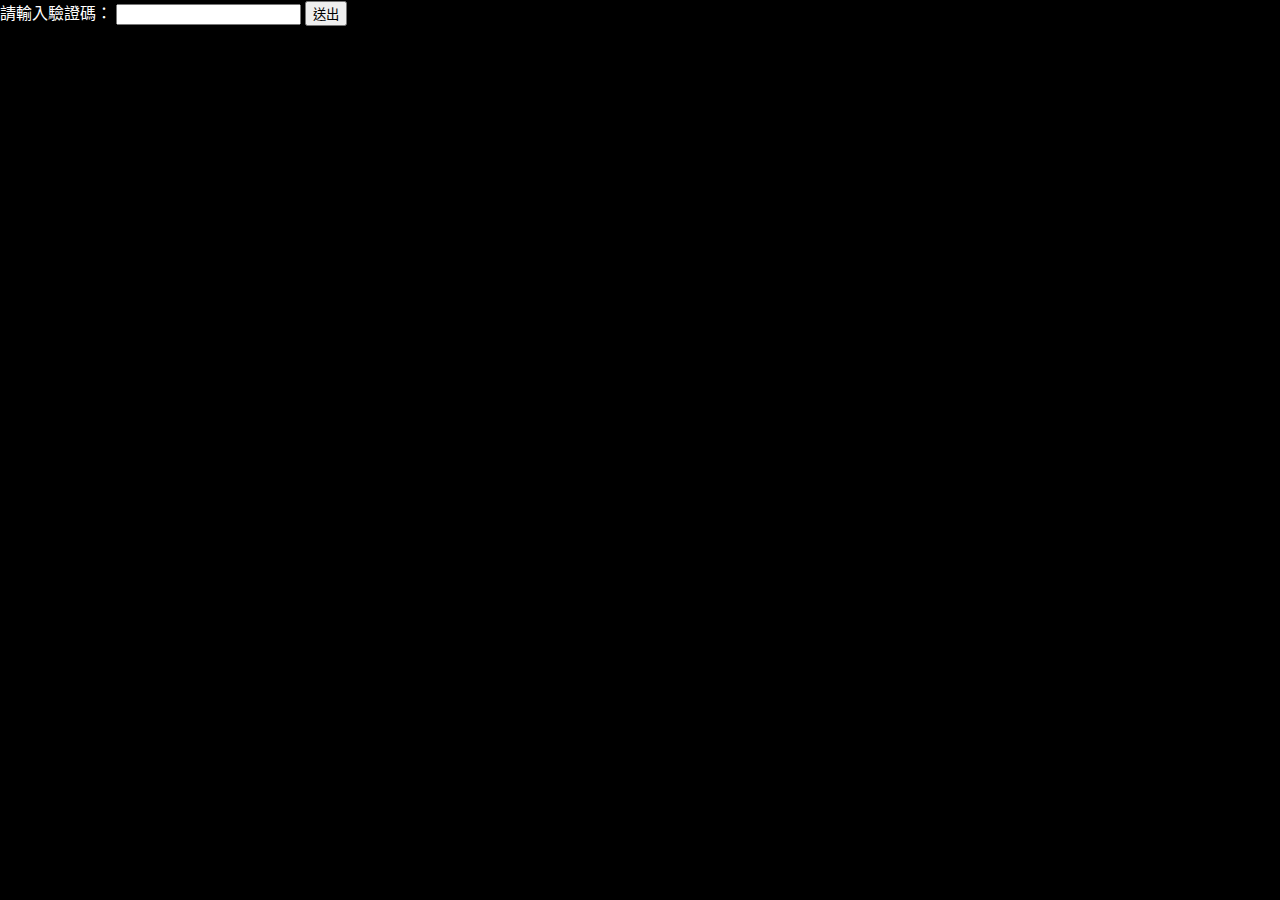
<file: login.html>
<!DOCTYPE html>
<html lang="zh-TW">

<head>
    <meta charset="UTF-8">
    <meta http-equiv="X-UA-Compatible" content="IE=edge">
    <meta name="viewport" content="width=device-width,initial-scale=1.0,maximum-scale=1.0, user-scalable=yes" />

    <!-- app設定 -->
    <link rel="apple-touch-icon" href="icon.png" />
    <meta name="apple-mobile-web-app-capable" content="yes" />
    <title>一手掌握充電站</title>
</head>

<body>
    <!-- <script>
        location.assign("./location.html")
    </script> -->
    <!-- <div class="verifyModal"></div> -->
    <div id="verifyPlace">
        <label for="">請輸入驗證碼：</label>
        <input type="password" id="password">
        <button onclick="Login()">送出</button>
    </div>
</body>
<style>
    body {
        position: relative;
        margin: 0;
        width: 100vw;
        height: calc(var(--vh)*100);
        overflow: hidden;
        color: #ffffff;
        background-color: #000000;
    }
</style>

<script>
    const testPassword = "70771557Car";
    // First we get the viewport height and we multiple it by 1% to get a value for a vh unit
    let vh = window.innerHeight * 0.01;
    // Then we set the value in the --vh custom property to the root of the document
    document.documentElement.style.setProperty('--vh', `${vh}px`);

    VerifyUser();

    function VerifyUser() {
        let Password = sessionStorage.getItem("Password");
        if (Password == testPassword) {
            location.assign("./location.html");
        }
    }
    function Login(){
        let inputPassword = document.getElementById("password").value;
        if(inputPassword == testPassword){
            sessionStorage.setItem("Password", testPassword);
            location.assign("./location.html");
        }
    }
</script>

</html>
</file>
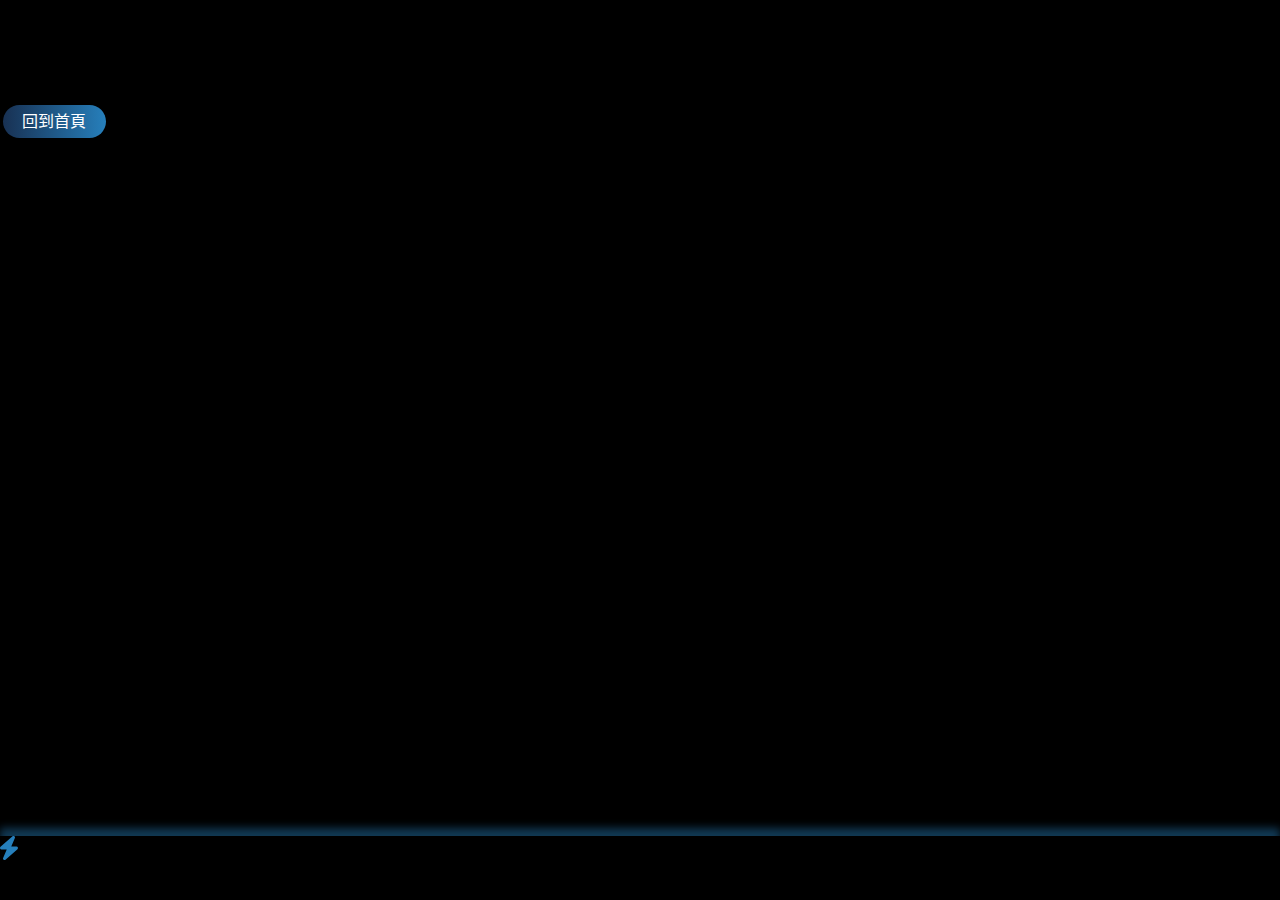
<file: pay-ok.html>
<!DOCTYPE html>
<html lang="zh-TW">



<head>
    <meta charset="UTF-8">
    <meta http-equiv="X-UA-Compatible" content="IE=edge">
    <meta name="viewport" content="width=device-width,initial-scale=1.0,maximum-scale=1.0, user-scalable=yes" />
    
    <title>一手掌握充電站</title>
    <link href="https://cdn.jsdelivr.net/npm/bootstrap@5.1.3/dist/css/bootstrap.min.css" rel="stylesheet"
        integrity="sha384-1BmE4kWBq78iYhFldvKuhfTAU6auU8tT94WrHftjDbrCEXSU1oBoqyl2QvZ6jIW3" crossorigin="anonymous">
    <link rel="stylesheet" href="./font-awesome/css/all.min.css">
    <script src="https://cdn.jsdelivr.net/npm/@popperjs/core@2.10.2/dist/umd/popper.min.js"
        integrity="sha384-7+zCNj/IqJ95wo16oMtfsKbZ9ccEh31eOz1HGyDuCQ6wgnyJNSYdrPa03rtR1zdB"
        crossorigin="anonymous"></script>
    <script src="https://cdn.jsdelivr.net/npm/bootstrap@5.1.3/dist/js/bootstrap.min.js"
        integrity="sha384-QJHtvGhmr9XOIpI6YVutG+2QOK9T+ZnN4kzFN1RtK3zEFEIsxhlmWl5/YESvpZ13"
        crossorigin="anonymous"></script>
    <script src="https://code.jquery.com/jquery-3.6.0.min.js"></script>
    <script src="./font-awesome/js/all.min.js"></script>

    <!-- app設定 -->
    <link rel="apple-touch-icon" href="icon.png" />
    <meta name="apple-mobile-web-app-capable" content="yes" />

    <link rel="preconnect" href="https://fonts.googleapis.com">
    <link rel="preconnect" href="https://fonts.gstatic.com" crossorigin>
    <link href="https://fonts.googleapis.com/css2?family=Noto+Sans+TC:wght@100;300;400&display=swap" rel="stylesheet">

    <script src="./apexcharts.js"></script>

    <script src="script.js"></script>
    <link rel="stylesheet" href="style.css">
</head>


<body>
    <div class="app">
        <header class="bg-black">
        </header>
        <section id="main" class="position-relative">
            <div class="d-flex w-100 flex-column h-100">
                <div class="w-100 px-3 py-3 flex-grow-1 text-center d-flex justify-content-center align-items-center">
                    <div>
                        <p>
                            <i class="fa-solid fa-check px-2"></i>
                            付款成功！
                        </p>
                    </div>
                </div>
                <div class="my-4 w-100 text-center d-flex px-3">
                    <a class="btn btn-primary flex-grow-1" href="./location.html">回到首頁</a>
                </div>
            </div>
        </section>
        <footer></footer>
        <script>
            $.get('footer.html', function (response) {
                $('footer').html(response);
                $("#menubtn-charge").addClass("active");
            });
        </script>
    </div>
</body>

</html>
</file>
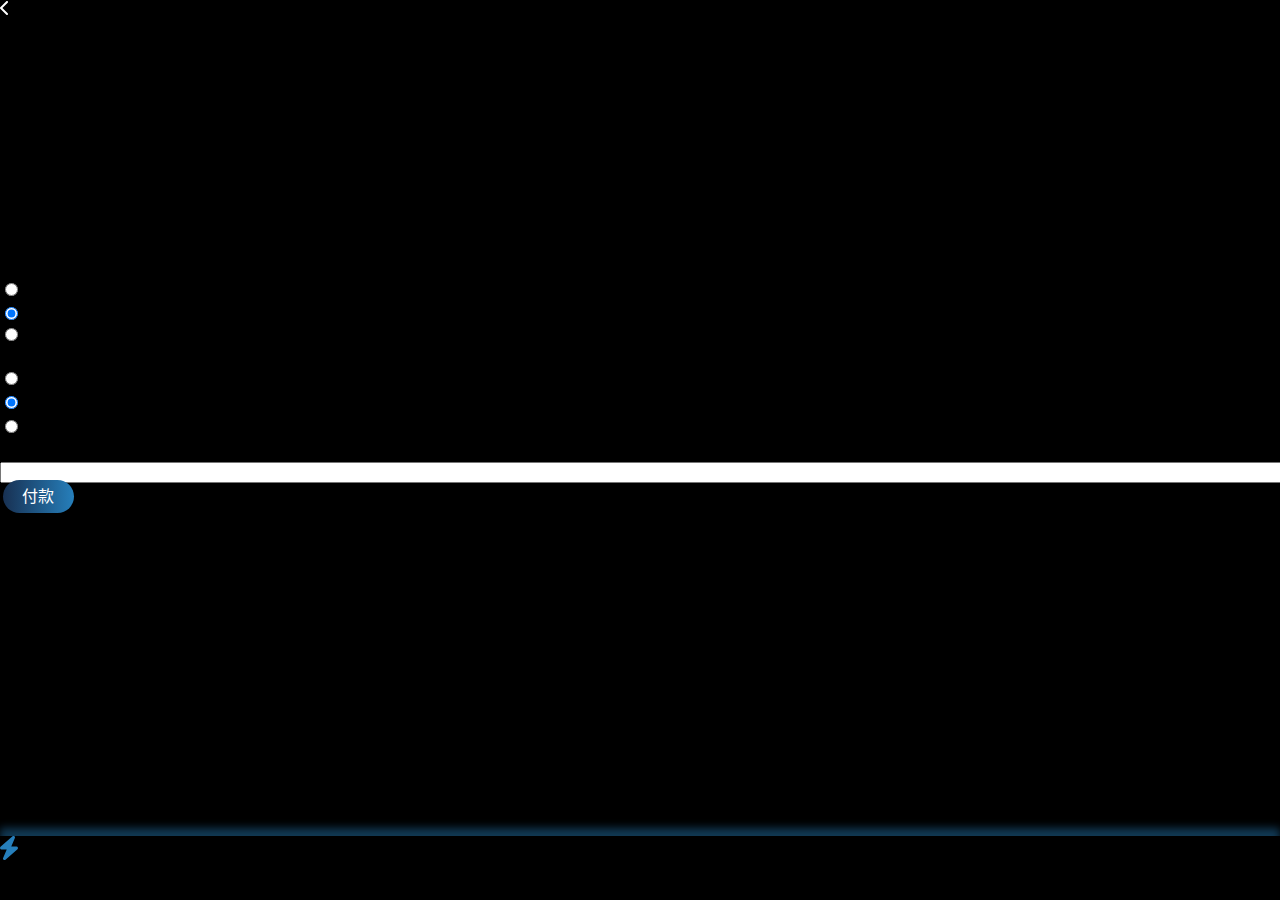
<file: pay.html>
<!DOCTYPE html>
<html lang="zh-TW">



<head>
    <meta charset="UTF-8">
    <meta http-equiv="X-UA-Compatible" content="IE=edge">
    <meta name="viewport" content="width=device-width,initial-scale=1.0,maximum-scale=1.0, user-scalable=yes" />
    
    <title>一手掌握充電站</title>
    <link href="https://cdn.jsdelivr.net/npm/bootstrap@5.1.3/dist/css/bootstrap.min.css" rel="stylesheet"
        integrity="sha384-1BmE4kWBq78iYhFldvKuhfTAU6auU8tT94WrHftjDbrCEXSU1oBoqyl2QvZ6jIW3" crossorigin="anonymous">
    <link rel="stylesheet" href="./font-awesome/css/all.min.css">
    <script src="https://cdn.jsdelivr.net/npm/@popperjs/core@2.10.2/dist/umd/popper.min.js"
        integrity="sha384-7+zCNj/IqJ95wo16oMtfsKbZ9ccEh31eOz1HGyDuCQ6wgnyJNSYdrPa03rtR1zdB"
        crossorigin="anonymous"></script>
    <script src="https://cdn.jsdelivr.net/npm/bootstrap@5.1.3/dist/js/bootstrap.min.js"
        integrity="sha384-QJHtvGhmr9XOIpI6YVutG+2QOK9T+ZnN4kzFN1RtK3zEFEIsxhlmWl5/YESvpZ13"
        crossorigin="anonymous"></script>
    <script src="https://code.jquery.com/jquery-3.6.0.min.js"></script>
    <script src="./font-awesome/js/all.min.js"></script>

    <!-- app設定 -->
    <link rel="apple-touch-icon" href="icon.png" />
    <meta name="apple-mobile-web-app-capable" content="yes" />

    <link rel="preconnect" href="https://fonts.googleapis.com">
    <link rel="preconnect" href="https://fonts.gstatic.com" crossorigin>
    <link href="https://fonts.googleapis.com/css2?family=Noto+Sans+TC:wght@100;300;400&display=swap" rel="stylesheet">

    <script src="./apexcharts.js"></script>

    <script src="script.js"></script>
    <link rel="stylesheet" href="style.css">
</head>


<body>
    <div class="app">
        <header class="bg-black">
            <div class="d-flex px-3 h-100 position-relative align-items-center">
                <a href="./location.html"><i class="fa-solid fa-chevron-left pe-4" id="back-history-btn"></i></a>
                <p>繳費</p>
            </div>
        </header>
        <section id="main" class="position-relative">
            <div class="d-flex w-100 flex-column h-100">
                <div class="w-100 px-3 py-3 flex-grow-1">
                    <div class="row align-items-end">
                        <div class="pt-2 d-flex align-items-start flex-column col-6">
                            <small>總金額</small>
                            <h2>$1050</h2>
                        </div>
                        <div class="pt-2 d-flex align-items-start flex-column col-6">
                            <small>總充電量</small>
                            <h2>500kWh</h2>
                        </div>
                    </div>
                    <div class="pt-2">
                        <small>付款方式</small>
                        <div>
                            <div class="form-check m-2">
                                <input class="form-check-input" type="radio" name="selectPay" id="selectPay1">
                                <label class="form-check-label" for="selectPay1">
                                    信用卡
                                    <small class="text-secondary px-2">JCB 富邦 5432</small>
                                </label>
                            </div>
                            <div class="form-check m-2">
                                <input class="form-check-input" type="radio" name="selectPay2" id="selectPay" checked>
                                <label class="form-check-label" for="selectPay2">
                                    金融卡
                                    <small class="text-secondary px-2">VISA 中信 3456</small>
                                </label>
                            </div>
                            <div class="form-check m-2">
                                <input class="form-check-input" type="radio" name="selectPay" id="selectPay3">
                                <label class="form-check-label" for="selectPay3">
                                    Line Pay
                                </label>
                            </div>
                        </div>
                    </div>
                    <div class="pt-2">
                        <small>發票</small>
                        <div>
                            <div class="form-check m-2">
                                <input class="form-check-input" type="radio" name="selectReceipt" id="selectReceipt">
                                <label class="form-check-label" for="selectReceipt">
                                    電子載具
                                    <small class="text-secondary px-2">/UJMZPR2</small>
                                </label>
                            </div>
                            <div class="form-check m-2">
                                <input class="form-check-input" type="radio" name="selectReceipt" id="selectReceipt2" checked>
                                <label class="form-check-label" for="selectReceipt2">
                                    二聯式發票
                                </label>
                            </div>
                            <div class="form-check m-2">
                                <input class="form-check-input" type="radio" name="selectReceipt" id="selectReceipt3">
                                <label class="form-check-label" for="selectReceipt3">
                                    三聯式發票
                                    <small class="text-secondary px-2">大同股份有限公司</small>
                                </label>
                            </div>
                            <div class="m-2">
                                <label for="exampleFormControlInput1" class="form-label">統一編號(選填)</label>
                                <input type="text" id="exampleFormControlInput1" placeholder="">
                            </div>
                        </div>
                    </div>
                </div>
                <div class="w-100 text-center">
                    <a class="btn btn-primary w-75" href="./pay-ok.html">付款</a>
                </div>
            </div>
        </section>
        <footer></footer>
        <script>
            $.get('footer.html', function (response) {
                $('footer').html(response);
                $("#menubtn-charge").addClass("active");
            });
        </script>
    </div>
</body>
<script>
    // $("body").click((e) => {s
    //     if (e.target.parentElement.id == "location-info" || e.target.id == "location-info")
    //         $("#location-info").toggleClass("fill");
    // })
</script>

</html>
</file>
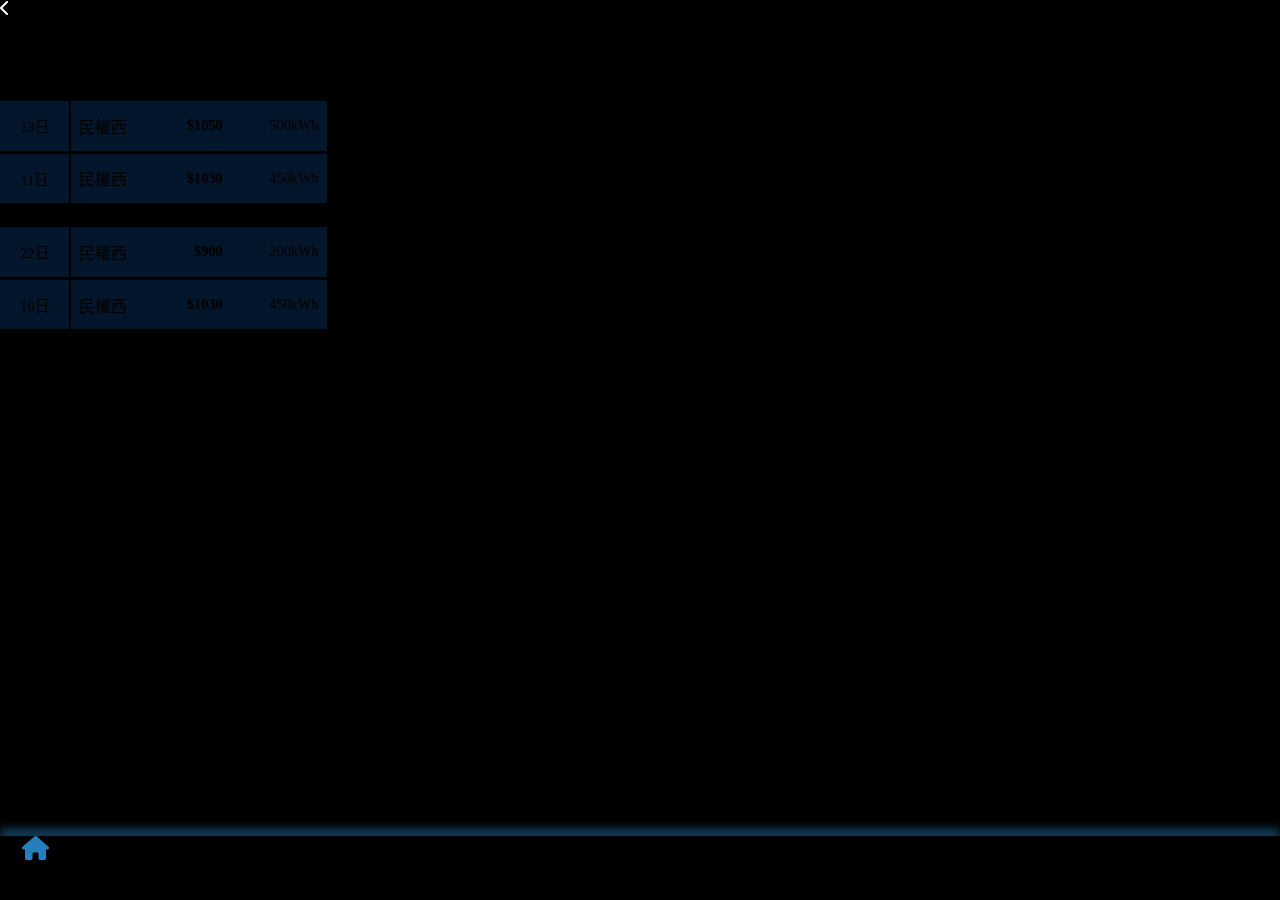
<file: record.html>
<!DOCTYPE html>
<html lang="zh-TW">



<head>
    <meta charset="UTF-8">
    <meta http-equiv="X-UA-Compatible" content="IE=edge">
    <meta name="viewport" content="width=device-width,initial-scale=1.0,maximum-scale=1.0, user-scalable=yes" />

    <title>一手掌握充電站</title>
    <link href="https://cdn.jsdelivr.net/npm/bootstrap@5.1.3/dist/css/bootstrap.min.css" rel="stylesheet"
        integrity="sha384-1BmE4kWBq78iYhFldvKuhfTAU6auU8tT94WrHftjDbrCEXSU1oBoqyl2QvZ6jIW3" crossorigin="anonymous">
    <link rel="stylesheet" href="./font-awesome/css/all.min.css">
    <script src="https://cdn.jsdelivr.net/npm/@popperjs/core@2.10.2/dist/umd/popper.min.js"
        integrity="sha384-7+zCNj/IqJ95wo16oMtfsKbZ9ccEh31eOz1HGyDuCQ6wgnyJNSYdrPa03rtR1zdB"
        crossorigin="anonymous"></script>
    <script src="https://cdn.jsdelivr.net/npm/bootstrap@5.1.3/dist/js/bootstrap.min.js"
        integrity="sha384-QJHtvGhmr9XOIpI6YVutG+2QOK9T+ZnN4kzFN1RtK3zEFEIsxhlmWl5/YESvpZ13"
        crossorigin="anonymous"></script>
    <script src="https://code.jquery.com/jquery-3.6.0.min.js"></script>
    <script src="./font-awesome/js/all.min.js"></script>

    <!-- app設定 -->
    <link rel="apple-touch-icon" href="icon.png" />
    <meta name="apple-mobile-web-app-capable" content="yes" />

    <link rel="preconnect" href="https://fonts.googleapis.com">
    <link rel="preconnect" href="https://fonts.gstatic.com" crossorigin>
    <link href="https://fonts.googleapis.com/css2?family=Noto+Sans+TC:wght@100;300;400&display=swap" rel="stylesheet">

    <script src="./apexcharts.js"></script>

    <script src="script.js"></script>
    <link rel="stylesheet" href="style.css">
</head>


<body>
    <div class="app">
        <header class="bg-black">
            <div class="d-flex h-100 align-items-center justify-content-between">
                <div class="d-flex mx-3 position-relative">
                    <a href="./user.html"><i class="fa-solid fa-chevron-left pe-4" id="back-history-btn"></i></a>
                    <p>充電紀錄</p>
                </div>
            </div>
        </header>
        <section id="main" class="position-relative">
            <div class="d-flex w-100 flex-column h-100">
                <small class="px-2">2022年4月</small>
                <table class="w-100 mb-3">
                    <tr>
                        <td>13日</td>
                        <td>民權西</td>
                        <td>$1050</td>
                        <td>500kWh</td>
                    </tr>
                    <tr>
                        <td>11日</td>
                        <td>民權西</td>
                        <td>$1030</td>
                        <td>450kWh</td>
                    </tr>
                </table>
                <small class="px-2">2022年3月</small>
                <table class="w-100 mb-3">
                    <tr>
                        <td>22日</td>
                        <td>民權西</td>
                        <td>$900</td>
                        <td>200kWh</td>
                    </tr>
                    <tr>
                        <td>10日</td>
                        <td>民權西</td>
                        <td>$1030</td>
                        <td>450kWh</td>
                    </tr>
                </table>
            </div>
        </section>
        <footer></footer>
        <script>
            $.get('footer.html', function (response) {
                $('footer').html(response);
                $("#menubtn-location").addClass("active");
            });
        </script>
    </div>
</body>
<style>
    .wallet-card {
        width: 80vw;
        height: 50vw;
        background-color: aquamarine;
        border-radius: 1rem;
        transform: translateX(calc(10vw - 1rem));
    }

    .btn-outline-light:focus,
    .btn-outline-light:hover {
        background: none;
        color: #fff;
    }


    table {
        border-spacing: 0;
        border-collapse: unset;
    }

    table td {
        background-color: rgb(3, 22, 43);
        padding: 0.8rem 0.5rem;
        font-size: 0.9rem;
    }

    /* table td:first-child {
        border-radius:  5px 0 0  5px;
    }
    table td:last-child {
        border-radius:  0 5px 5px 0;
    } */
    table td:nth-child(1) {
        width: 3.3rem;
        text-align: center;
    }

    /* table td:nth-child(2) {
        width: 0.5rem;
    } */
    table td {
        border-bottom: 3px solid #000000;
    }
    table td:nth-child(2) {
        font-size: 1rem;
        border-left: 2px solid #000000;
    }

    table td:nth-child(3) {
        width: 5rem;
        font-weight: bold;
        text-align: right;
    }

    table td:nth-child(4) {
        width: 5rem;
        text-align: right;
    }
</style>

</html>
</file>
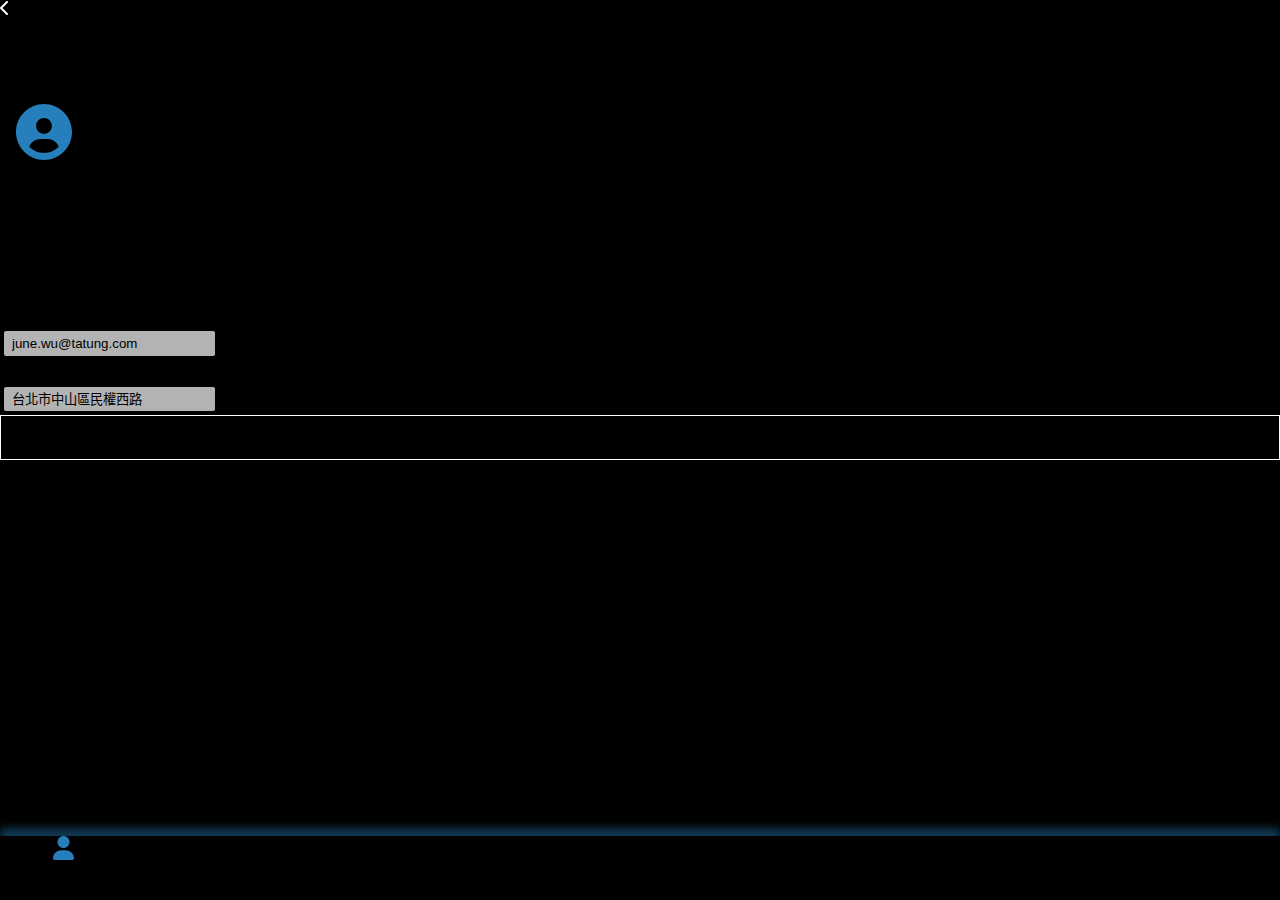
<file: user-detail.html>
<!DOCTYPE html>
<html lang="zh-TW">

<head>
    <meta charset="UTF-8">
    <meta http-equiv="X-UA-Compatible" content="IE=edge">
    <meta name="viewport" content="width=device-width,initial-scale=1.0,maximum-scale=1.0, user-scalable=yes" />

    <title>一手掌握充電站</title>
    <link href="https://cdn.jsdelivr.net/npm/bootstrap@5.1.3/dist/css/bootstrap.min.css" rel="stylesheet"
        integrity="sha384-1BmE4kWBq78iYhFldvKuhfTAU6auU8tT94WrHftjDbrCEXSU1oBoqyl2QvZ6jIW3" crossorigin="anonymous">
    <link rel="stylesheet" href="./font-awesome/css/all.min.css">
    <script src="https://cdn.jsdelivr.net/npm/@popperjs/core@2.10.2/dist/umd/popper.min.js"
        integrity="sha384-7+zCNj/IqJ95wo16oMtfsKbZ9ccEh31eOz1HGyDuCQ6wgnyJNSYdrPa03rtR1zdB"
        crossorigin="anonymous"></script>
    <script src="https://cdn.jsdelivr.net/npm/bootstrap@5.1.3/dist/js/bootstrap.min.js"
        integrity="sha384-QJHtvGhmr9XOIpI6YVutG+2QOK9T+ZnN4kzFN1RtK3zEFEIsxhlmWl5/YESvpZ13"
        crossorigin="anonymous"></script>
    <script src="https://code.jquery.com/jquery-3.6.0.min.js"></script>
    <script src="./font-awesome/js/all.min.js"></script>

    <!-- app設定 -->
    <link rel="apple-touch-icon" href="icon.png" />
    <meta name="apple-mobile-web-app-capable" content="yes" />

    <link rel="preconnect" href="https://fonts.googleapis.com">
    <link rel="preconnect" href="https://fonts.gstatic.com" crossorigin>
    <link href="https://fonts.googleapis.com/css2?family=Noto+Sans+TC:wght@100;300;400&display=swap" rel="stylesheet">

    <script src="./apexcharts.js"></script>

    <script src="script.js"></script>
    <link rel="stylesheet" href="style.css">
</head>

<body>
    <div class="app">
        <header style="height: 5.5rem;">
            <div class="d-flex h-100 align-items-center justify-content-between">
                <div class="d-flex mx-3 position-relative">
                    <a href="./user.html"><i class="fa-solid fa-chevron-left pe-4" id="back-history-btn"></i></a>
                    <p>我的錢包</p>
                </div>
            </div>
        </header>
        <section id="main" class="position-relative bg-black">
            <div class="w-100 h-100 d-flex justify-content-start align-items-start w-100 flex-column">
                <div class="w-100">
                    <div class="p-2 d-flex justify-content-start h-100 align-items-center">
                        <div class="user-head d-flex justify-content-center align-items-center">
                            <i class="fa-solid fa-circle-user" style="font-size: 3.5rem; color:#267fbb;"></i>
                        </div>
                        <div>
                            <h6 class="m-0">June</h6>
                            <small><span class="pe-2">會員識別碼</span>A12345</small>
                        </div>
                    </div>
                </div>
                <div class="w-100 px-3">
                    <table class="w-100">
                        <tr>
                            <td><small>電子信箱</small></td>
                        </tr>
                        <tr>
                            <td>
                                <small class="d-flex">
                                    <input type="email" value="june.wu@tatung.com" readonly />
                                </small>
                            </td>
                        </tr>
                        <tr>
                            <td><small>住址</small></td>
                        </tr>
                        <tr>
                            <td>
                                <small class="d-flex">
                                    <input type="text" value="台北市中山區民權西路" readonly />
                                </small>
                            </td>
                        </tr>
                    </table>
                </div>
                <div class="w-100 d-flex flex-column align-items-end">
                    <div>
                        <span class="badge m-3 badge-outline edit-btn">編輯</span>
                    </div>
                </div>
            </div>
        </section>
        <footer></footer>
        <script>
            $.get('footer.html', function (response) {
                $('footer').html(response);
                $("#menubtn-user").addClass("active");
            });
        </script>
    </div>
</body>
<style>
    ul {
        width: 100%;
        padding: 0;
    }

    ul li {
        list-style: none;
        padding: .8rem 1.1rem;
        /* border-bottom: 1px solid #267fbb; */
        box-shadow: 0 0.3rem 0.3rem rgba(38, 127, 187, 0.7);
        font-size: 1.2rem;
    }

    ul li:last-child {
        border-bottom: none;
    }

    a[href="#"] {
        color: var(--bs-gray-600);
    }

    input:read-only {
        background-color: rgba(255, 255, 255, 0.7);
    }
    input{
        border: 1px solid #000;
        padding: 0.3rem 0.5rem;
        border-radius: 3px;
    }
</style>
<script>
    $(".edit-btn").click(()=>{
        if($("input").attr("readonly")=="readonly"){
            $("input").removeAttr("readonly");
            $(".edit-btn").text("儲存");
        }
        else{
            $("input").attr("readonly","readonly");
            $(".edit-btn").text("編輯");
        }
    })
</script>
</html>
</file>
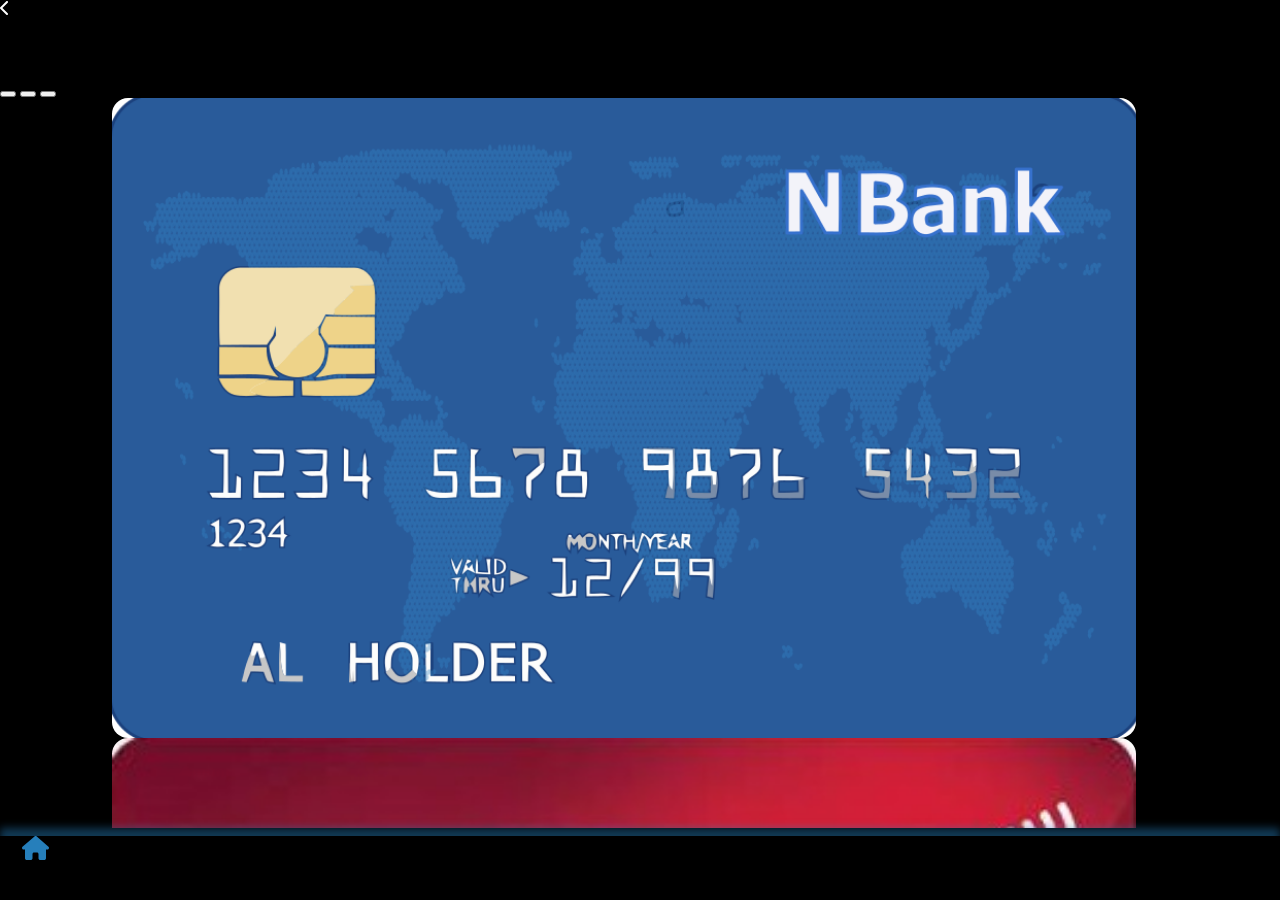
<file: wallet.html>
<!DOCTYPE html>
<html lang="zh-TW">



<head>
    <meta charset="UTF-8">
    <meta http-equiv="X-UA-Compatible" content="IE=edge">
    <meta name="viewport"
        content="width=device-width, initial-scale=1.0, minimum-scale=1.0, maximum-scale=1.0, user-scalable=no, viewport-fit=cover">

    <title>一手掌握充電站</title>
    <link href="https://cdn.jsdelivr.net/npm/bootstrap@5.1.3/dist/css/bootstrap.min.css" rel="stylesheet"
        integrity="sha384-1BmE4kWBq78iYhFldvKuhfTAU6auU8tT94WrHftjDbrCEXSU1oBoqyl2QvZ6jIW3" crossorigin="anonymous">
    <link rel="stylesheet" href="./font-awesome/css/all.min.css">
    <script src="https://cdn.jsdelivr.net/npm/@popperjs/core@2.10.2/dist/umd/popper.min.js"
        integrity="sha384-7+zCNj/IqJ95wo16oMtfsKbZ9ccEh31eOz1HGyDuCQ6wgnyJNSYdrPa03rtR1zdB"
        crossorigin="anonymous"></script>
    <script src="https://cdn.jsdelivr.net/npm/bootstrap@5.1.3/dist/js/bootstrap.min.js"
        integrity="sha384-QJHtvGhmr9XOIpI6YVutG+2QOK9T+ZnN4kzFN1RtK3zEFEIsxhlmWl5/YESvpZ13"
        crossorigin="anonymous"></script>
    <script src="https://code.jquery.com/jquery-3.6.0.min.js"></script>
    <script src="./font-awesome/js/all.min.js"></script>

    <!-- app設定 -->
    <link rel="apple-touch-icon" href="icon.png" />
    <meta name="apple-mobile-web-app-capable" content="yes" />

    <link rel="preconnect" href="https://fonts.googleapis.com">
    <link rel="preconnect" href="https://fonts.gstatic.com" crossorigin>
    <link href="https://fonts.googleapis.com/css2?family=Noto+Sans+TC:wght@100;300;400&display=swap" rel="stylesheet">

    <script src="./apexcharts.js"></script>

    <script src="script.js"></script>
    <link rel="stylesheet" href="style.css">
</head>


<body>
    <div class="app">
        <header class="bg-black">
            <div class="d-flex h-100 align-items-center justify-content-between">
                <div class="d-flex mx-3 position-relative">
                    <a href="./user.html"><i class="fa-solid fa-chevron-left pe-4" id="back-history-btn"></i></a>
                    <p>我的錢包</p>
                </div>
            </div>
        </header>
        <section id="main" class="position-relative">
            <div class="d-flex w-100 flex-column h-100">
                <div class="d-flex flex-column justify-content-between align-items-stretch h-100">
                    <div class="overflow-auto">
                        <div class="px-3 py-3 position-relative">
                            <div id="myCarousel" class="carousel slide" data-bs-ride="carousel"
                                data-bs-interval="false">
                                <div class="carousel-indicators">
                                    <button type="button" data-bs-target="#myCarousel" data-bs-slide-to="0"
                                        class="active" aria-current="true" aria-label="Slide 1"></button>
                                    <button type="button" data-bs-target="#myCarousel" data-bs-slide-to="1"
                                        aria-label="Slide 2"></button>
                                        <button type="button" data-bs-target="#myCarousel" data-bs-slide-to="2"
                                        aria-label="Slide 2"></button>
                                    <!-- <button type="button" data-bs-target="#myCarousel" data-bs-slide-to="2"
                                        aria-label="Slide 3"></button> -->
                                </div>
                                <div class="carousel-inner">
                                    <div class="carousel-item active">
                                        <div class="wallet-card" id="card1"></div>
                                    </div>
                                    <div class="carousel-item">
                                        <div class="wallet-card" id="card2"></div>
                                    </div>
                                    <div class="carousel-item">
                                        <div class="wallet-card" id="card3"></div>
                                    </div>
                                    <!-- <div class="carousel-item">
                                        <div class="wallet-card"></div>
                                    </div> -->
                                </div>
                                <button class="carousel-control-prev" type="button" data-bs-target="#myCarousel"
                                    data-bs-slide="prev">
                                    <span class="carousel-control-prev-icon" aria-hidden="true"></span>
                                    <span class="visually-hidden">Previous</span>
                                </button>
                                <button class="carousel-control-next" type="button" data-bs-target="#myCarousel"
                                    data-bs-slide="next">
                                    <span class="carousel-control-next-icon" aria-hidden="true"></span>
                                    <span class="visually-hidden">Next</span>
                                </button>
                            </div>
                        </div>
                        <div class="pt-2 w-100 px-3">
                            <table class="w-100">
                                <tr>
                                    <td><small>發卡銀行</small></td>
                                    <td><small>發卡組織</small></td>
                                </tr>
                                <tr>
                                    <td>
                                        <p>富邦銀行</p>
                                    </td>
                                    <td>
                                        <p>JCB</p>
                                    </td>
                                </tr>
                            </table>
                            <table class="w-100">
                                <tr>
                                    <td class="pt-2 d-flex">
                                        <small>預設付款</small>
                                        <!-- <span class="badge mx-3" id="liveToastBtn">設為預設</span> -->
                                    </td>
                                </tr>
                                <tr>
                                    <td class="d-flex">
                                        <p>是</p>
                                    </td>
                                </tr>
                            </table>
                        </div>
                        <div class="text-center w-100 mt-3">
                        </div>
                    </div>
                    <div>
                        <div class="bg-primary text-center">
                            <p class="py-2 my-3">新增交易方式</p>
                        </div>
                    </div>
                </div>
                <!-- <div class="pt-2 w-100 px-3">
                    <small>預設付款方式</small>
                    <div>
                        <div class="form-check m-2">
                            <input class="form-check-input" type="radio" name="selectPay" id="selectPay" checked>
                            <label class="form-check-label" for="selectPay">
                                信用卡/簽帳金融卡
                            </label>
                        </div>
                        <div class="form-check m-2">
                            <input class="form-check-input" type="radio" name="selectPay" id="selectPay2">
                            <label class="form-check-label" for="selectPay2">
                                Line Pay
                            </label>
                        </div>
                    </div>
                </div> -->

            </div>
        </section>
        <footer></footer>
        <script>
            $.get('footer.html', function (response) {
                $('footer').html(response);
                $("#menubtn-location").addClass("active");
            });
        </script>
        <div class="position-fixed p-3" style="z-index: 11" id="liveToastOutside">
            <div id="liveToast" class="toast" role="alert" aria-live="assertive" aria-atomic="true">
                <div class="toast-body text-black">
                    <!-- <div class="d-flex w-100 justify-content-end mb-2">
                        <button type="button" class="btn-close" data-bs-dismiss="toast" aria-label="Close"></button>
                    </div> -->
                    <div class="d-flex align-items-center">
                        <i class="fa-solid fa-check px-2"></i>
                        <p>修改成功！</p>
                    </div>
                </div>
            </div>
        </div>
    </div>
</body>
<script>
    // $("body").click((e) => {s
    //     if (e.target.parentElement.id == "location-info" || e.target.id == "location-info")
    //         $("#location-info").toggleClass("fill");
    // })
    var toastTrigger = document.getElementById('liveToastBtn')
    var liveToast = document.getElementById('liveToast')
    $(function () {
        var toast = new bootstrap.Toast(liveToast)
        if (toastTrigger) {
            toastTrigger.addEventListener('click', function (e) {
                toast.show();
                e.stopPropagation();
            })
        }
        $("body").click(() => {
            toast.hide();
        })
    })
</script>
<style>
    .wallet-card {
        width: 80vw;
        height: 50vw;
        /* background-color: aquamarine; */
        border-radius: 1rem;
        transform: translateX(calc(10vw - 1rem));
    }

    #card1 {
        background-image: url("credit_card1.png");
        background-size: cover;
    }

    #card2 {
        background-image: url("credit_card2.jpg");
        background-size: cover;
    }

    #card3 {
        background-image: url("line_pay.png");
        background-size: cover;
    }

    .btn-outline-light:focus,
    .btn-outline-light:hover {
        background: none;
        color: #fff;
    }
    #liveToastBtn{
        border: 1px solid #fff;
    }
</style>

</html>
</file>
<file: style.css>
:root {
  /* --bs-primary: #183153 !important; */
  --bs-primary: #267fbb !important;
  --bs-primary-rgb: 23, 48, 84 !important;
  --ios-bottom-space: 0rem;
  --bs-info-rgb: 38, 127, 187 !important;
}
body {
  background-color: #000000;
  color: var(--bs-gray-300);
  margin: 0;
}
h6 {
  font-size: 1.3rem;
}
p {
  margin: 0;
  font-size: 1.2rem;
}
small {
  font-size: 0.9rem;
  margin-bottom: 0.2rem;
}
a,a:hover,a:active{
  color: #ffffff;
  text-decoration: none;
}
.fa-lg {
  font-size: 1.2rem;
}
button.btn,a.btn {
  border-radius: 10000px;
  padding: 0.5rem 1.2rem;
  margin: 0.2rem;
}
button.btn-lg,a.btn-lg {
  border-radius: 10000px;
  padding: 0.6rem 0.8rem;
  margin: 0.2rem;
  font-size: 1.3rem;
}
input[type='text'],
input[type='email'] {
    width: 100%;
}
.form-control {
  border-radius: 10000px;
}
.btn-primary {
  background-image: linear-gradient(to right, #183153, #267fbb) !important;
  border: none !important;
}
.shadow {
  box-shadow: 0.1rem 0.1rem 0.5rem rgba(255, 255, 255, 0.5) !important;
}
.shadow-sm {
  box-shadow: 0 0.15rem 0.3rem rgba(255, 255, 255, 0.2) !important;
}

.badge {
  display: flex;
  align-items: center;
}
.btn-dark{
  background-color: #3a3f44;
  border-color: #3a3f44;
}
header {
  height: 5rem;
  background-color: #000000;
  /* box-shadow: 0 0.1rem 0.5rem rgba(38, 127, 187, 0.3); */
}

section#main {
  height: calc(var(--vh, 1vh) * 100 - 9.5rem - var(--ios-bottom-space));
  /* overflow: hidden; */
  overflow-y: auto;
}

header div {
  color: var(--bs-gray-300);
}

footer {
  height: calc(4rem + var(--ios-bottom-space));
  position: fixed;
  bottom: 0;
  width: calc(var(--vw, 1vw) * 100);
  box-shadow: 0 -0.5rem 0.5rem rgba(38, 127, 187, 0.45);
  background-color: #000000;
  z-index: 50;
  padding-bottom: var(--ios-bottom-space);
}
.navbar a {
  color: var(--bs-gray-400);
}
.navbar a.active {
  color: var(--bs-primary);
}

.fa-2xl {
  font-size: 1.5rem;
}

.crosshairs {
  background-color: #ffffff;
  box-shadow: 0 -0.1rem 1rem rgba(0, 0, 0, 0.15);
  width: 50px;
  height: 50px;
  border-radius: 50%;
  display: flex;
  justify-content: center;
  align-items: center;
  color: var(--bs-gray-600);
  position: absolute;
  bottom: 8rem;
  right: 0;
  margin: 20px;
}
.search-icons {
  position: absolute;
  right: 0;
  top: 50%;
  transform: translateY(-50%);
}
.user-head {
  /* border:#183153 3px solid; */
  width: 3.5rem;
  height: 3.5rem;
  margin: 1rem;
  border-radius: 50%;
}
#location-info {
  border-radius: 10px 10px 0 0;
  height: calc(var(--vh, 1vh) * 100 - 9rem - 4.5rem);
  position: absolute;
  top: 0;
  transform: translateY(calc(var(--vh, 1vh) * 100 - 9rem - 14.5rem - var(--ios-bottom-space)));
  z-index: 10;
  transition: 0.5s;
  overflow: hidden;
}
#location-info.hide {
  transform: translateY(calc(var(--vh, 1vh) * 100 - 9rem));
  transition: 0.5s;
}
#location-btn.hide{
  transform: translateY(calc(5rem));
  transition: 0.5s;
}
#location-info.fill {
  transform: translateY(0);
  border-radius: 0;
  transition: 0.5s;
  overflow-y: auto;
}
#location-btn {
  bottom: calc(4rem + var(--ios-bottom-space));
  z-index: 10;
  transition: 0.5s;
}
#car-place {
  background-image: linear-gradient(to right, #183153, #267fbb) !important;
  box-shadow: 0 0.3rem 0.3rem rgba(255, 255, 255, 0.4);
}
#searchLocationInput {
  font-size: 1rem;
  padding: 0.4rem 0.9rem;
  width: calc(100% - 4rem);
}
.highlight{
  font-weight: 700;
}
#collection-btn .pink{
  color: #fb7185;
}
#search-place{
  display: flex;
}

#liveToastOutside{
  top: 50%;
  left: 50%;
  transform: translate(-50%,-50%);
}
#liveToast{
  width: 100%;
}
.text-info{
  color: #5ebfff !important;
}

.badge-outline {
  border: 1px solid #fff;
}
.edit-btn{
  font-size: 1rem !important;
  padding: 0.6rem 0.8rem !important;
}
</file>
